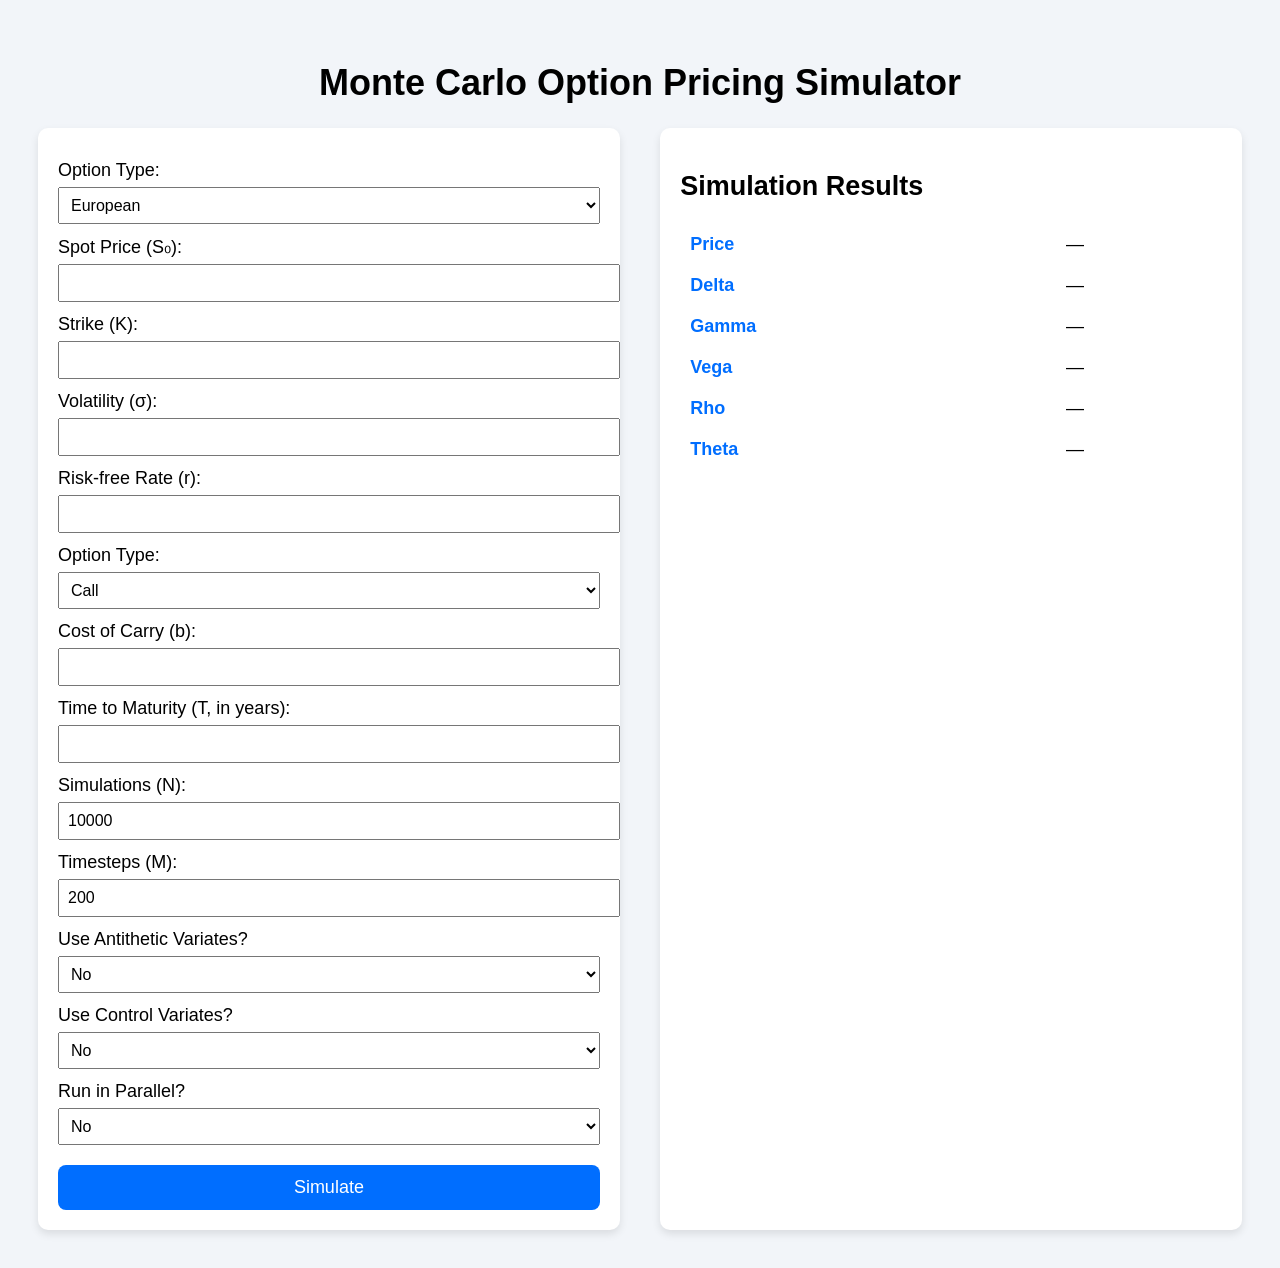
<file: Assignment5/Assignment4/wwwroot/index.html>
<!DOCTYPE html>
<html lang="en">
<head>
    <meta charset="UTF-8">
    <title>Monte Carlo Option Pricer</title>
    <link rel="stylesheet" href="index.css">
</head>
<body>

<h1>Monte Carlo Option Pricing Simulator</h1>

<div id="container">

    <!-- Option Input Form -->
    <form id="pricingForm">

        <label>Option Type:</label>
        <select id="optionType">
            <option value="european">European</option>
            <option value="asian">Asian</option>
            <option value="digital">Digital</option>
            <option value="barrier">Barrier</option>
            <option value="lookback">Lookback</option>
        </select>

        <label>Spot Price (S₀):</label>
        <input type="number" id="spot" step="0.01" required>

        <label>Strike (K):</label>
        <input type="number" id="strike" step="0.01" required>

        <label>Volatility (σ):</label>
        <input type="number" id="sigma" step="0.0001" required>

        <label>Risk-free Rate (r):</label>
        <input type="number" id="rate" step="0.0001" required>


	<label>Option Type:</label>
	<select id="optiontype">
	    <option value="call">Call</option>
	    <option value="put">Put</option>
	</select>

        <label>Cost of Carry (b):</label>
        <input type="number" id="costCarry" step="0.0001" required>

        <label>Time to Maturity (T, in years):</label>
        <input type="number" id="maturity" step="0.0001" required>

        <label>Simulations (N):</label>
        <input type="number" id="simN" value="10000">

        <label>Timesteps (M):</label>
        <input type="number" id="simM" value="200">

	<label>Use Antithetic Variates?</label>
	<select id="useAnt">
	    <option value="false">No</option>
	    <option value="true">Yes</option>
	</select>

	<label>Use Control Variates?</label>
	<select id="useCont">
	    <option value="false">No</option>
	    <option value="true">Yes</option>
	</select>

	<label>Run in Parallel?</label>
	<select id="isParallel">
	    <option value="false">No</option>
	    <option value="true">Yes</option>
	</select>




        <div id="optionalFields">
            <!-- Barrier, payout, etc. added dynamically -->
        </div>

        <button type="submit">Simulate</button>
    </form>

    <!-- Output Section -->
    <div id="results">
        <h2>Simulation Results</h2>

        <table>
            <tr><th>Price</th><td id="res_price">—</td></tr>
            <tr><th>Delta</th><td id="res_delta">—</td></tr>
            <tr><th>Gamma</th><td id="res_gamma">—</td></tr>
            <tr><th>Vega</th><td id="res_vega">—</td></tr>
            <tr><th>Rho</th><td id="res_rho">—</td></tr>
            <tr><th>Theta</th><td id="res_theta">—</td></tr>
        </table>
    </div>

</div>

<script src="index.js"></script>
</body>
</html
</file>
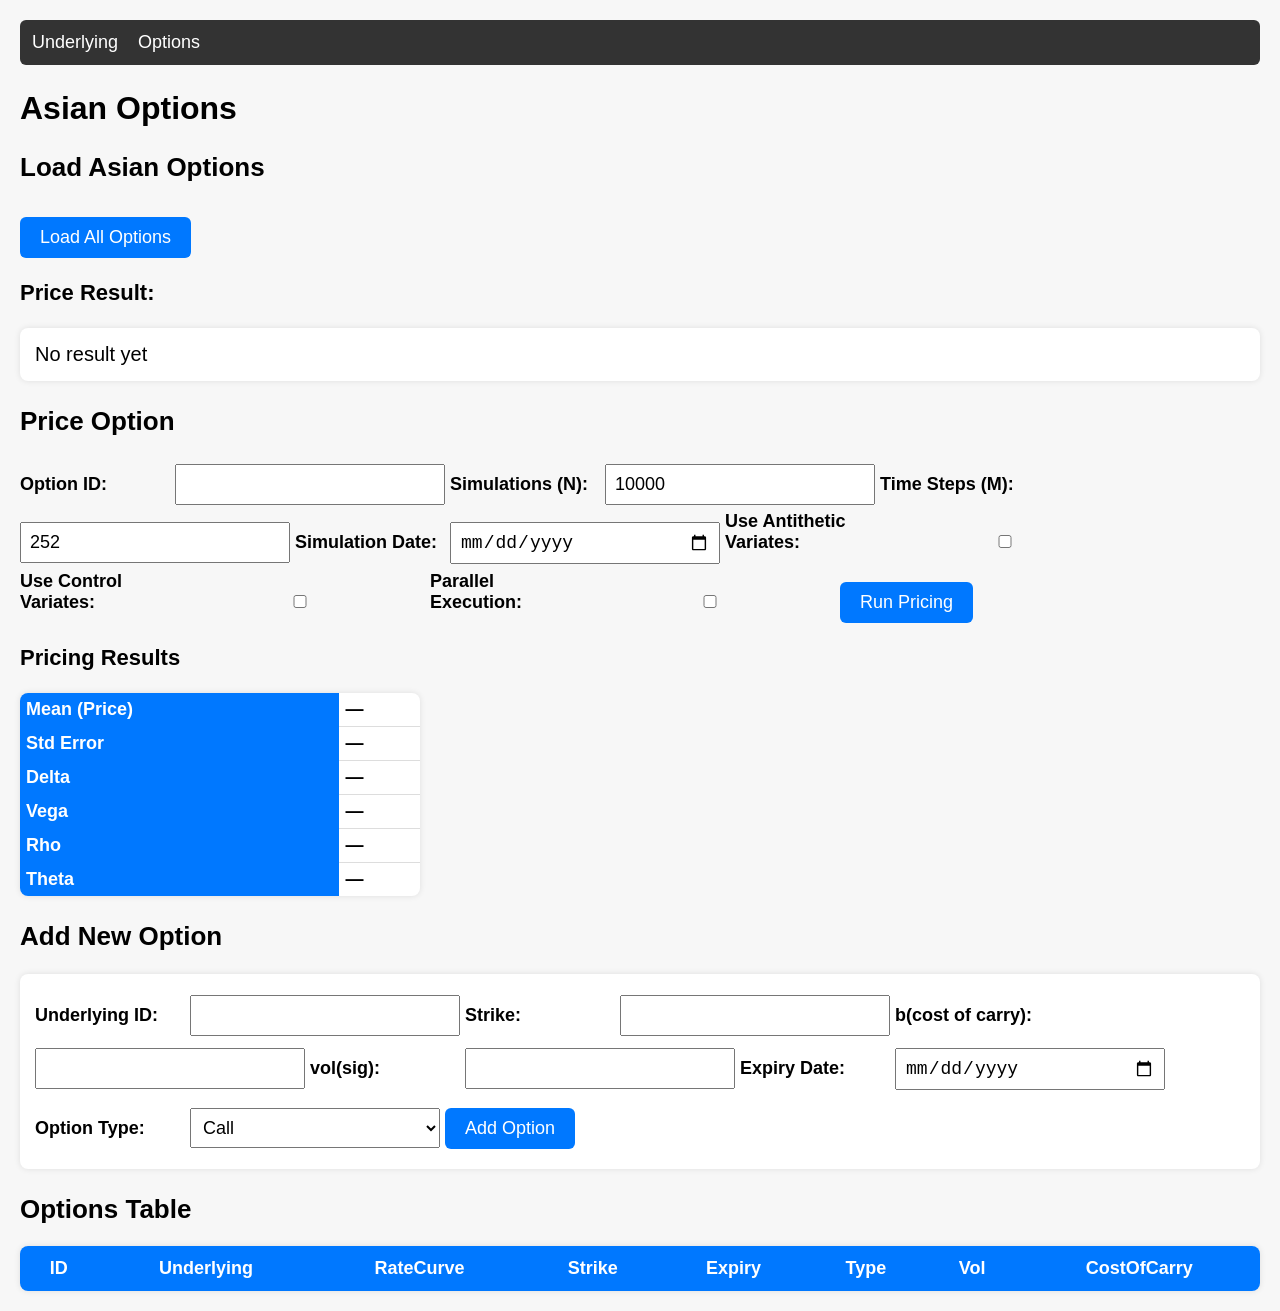
<file: FinalProject/Assignment4/wwwroot/asian_options.html>
<!DOCTYPE html>
<html>
<head>
    <title>Asian Options</title>
    <link rel="stylesheet" href="asian_options.css">
</head>
<body>

<nav>
    <a href="underlying.html">Underlying</a>
    <a href="asian_options.html">Options</a>
</nav>

<h1>Asian Options</h1>

<!-- Load Options -->
<h2>Load Asian Options</h2>
<button onclick="loadOptions()">Load All Options</button>


<h3>Price Result:</h3>
<div id="priceResult" class="result-box">No result yet</div>

<h2>Price Option</h2>

<label>Option ID:</label>
<input type="number" id="priceOptionId">

<label>Simulations (N):</label>
<input type="number" id="simN" value="10000">

<label>Time Steps (M):</label>
<input type="number" id="simM" value="252">

<label>Simulation Date:</label>
<input type="date" id="simDate">

<label>Use Antithetic Variates:</label>
<input type="checkbox" id="useAnt">

<label>Use Control Variates:</label>
<input type="checkbox" id="useCont">

<label>Parallel Execution:</label>
<input type="checkbox" id="isParallel">

<button onclick="priceOption()">Run Pricing</button>

<h3>Pricing Results</h3>

<table id="pricingTable" class="result-box">
    <tr><th>Mean (Price)</th><td id="r_mean">—</td></tr>
    <tr><th>Std Error</th><td id="r_stderr">—</td></tr>
    <tr><th>Delta</th><td id="r_delta">—</td></tr>
    <tr><th>Vega</th><td id="r_vega">—</td></tr>
    <tr><th>Rho</th><td id="r_rho">—</td></tr>
    <tr><th>Theta</th><td id="r_theta">—</td></tr>
</table>





<!-- Add New Option -->
<h2>Add New Option</h2>

<form id="addOptionForm">
    <label>Underlying ID:</label>
    <input type="number" id="underlyingId" required>


    <label>Strike:</label>
    <input type="number" step="0.01" id="strike" required>


    <label>b(cost of carry):</label>
    <input type="number" step="0.01" id="b" required>


    <label>vol(sig):</label>
    <input type="number" step="0.01" id="vol" required>


    <label>Expiry Date:</label>
    <input type="date" id="expiry" required>

    <label>Option Type:</label>
    <select id="optionType" required>
        <option value="call">Call</option>
        <option value="put">Put</option>
    </select>

    <button type="submit">Add Option</button>
</form>

<!-- Table -->
<h2>Options Table</h2>

<table id="optionsTable">
    <thead>
        <tr>
            <th>ID</th>
            <th>Underlying</th>
            <th>RateCurve</th>
            <th>Strike</th>
            <th>Expiry</th>
            <th>Type</th>
	    <th>Vol</th>
	    <th>CostOfCarry</th>
        </tr>
    </thead>
    <tbody></tbody>
</table>

<script src="asian_options.js"></script>
</body>
</html>
</file>
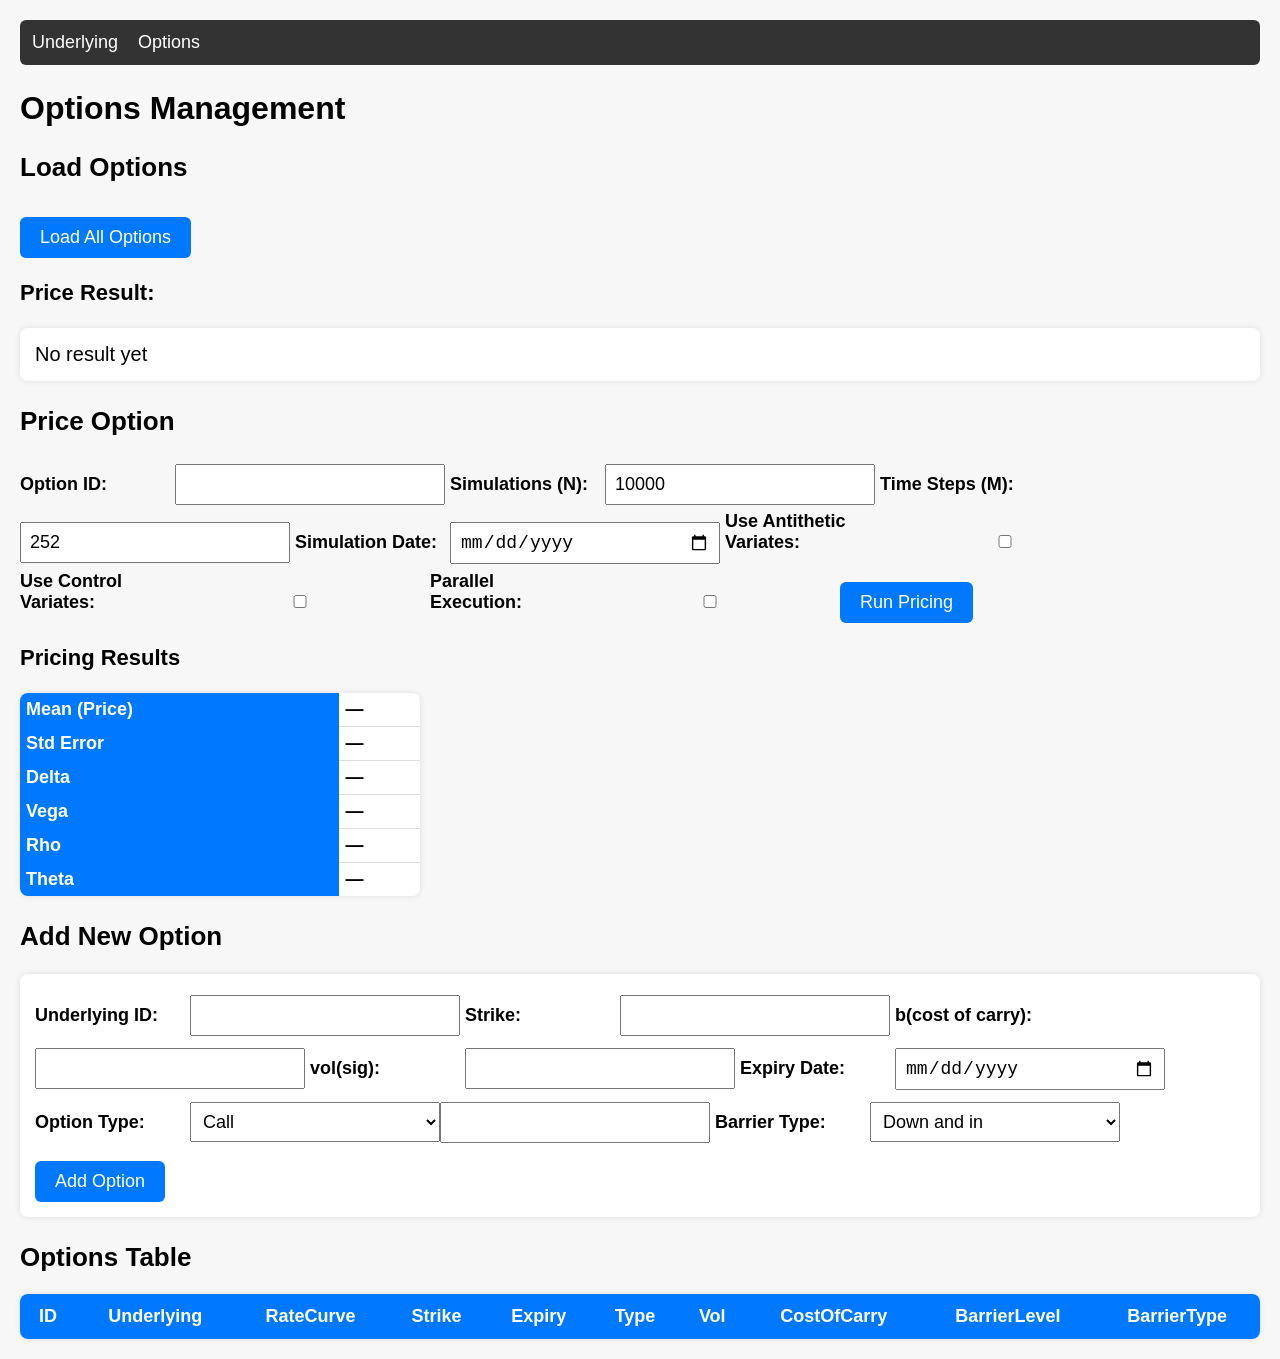
<file: FinalProject/Assignment4/wwwroot/barrier_options.html>
<!DOCTYPE html>
<html>
<head>
    <title>Barrier Options</title>
    <link rel="stylesheet" href="options.css">
</head>
<body>

<nav>
    <a href="underlying.html">Underlying</a>
    <a href="barrier_options.html">Options</a>
</nav>

<h1>Options Management</h1>

<!-- Load Options -->
<h2>Load Options</h2>
<button onclick="loadOptions()">Load All Options</button>


<h3>Price Result:</h3>
<div id="priceResult" class="result-box">No result yet</div>

<h2>Price Option</h2>

<label>Option ID:</label>
<input type="number" id="priceOptionId">

<label>Simulations (N):</label>
<input type="number" id="simN" value="10000">

<label>Time Steps (M):</label>
<input type="number" id="simM" value="252">

<label>Simulation Date:</label>
<input type="date" id="simDate">

<label>Use Antithetic Variates:</label>
<input type="checkbox" id="useAnt">

<label>Use Control Variates:</label>
<input type="checkbox" id="useCont">

<label>Parallel Execution:</label>
<input type="checkbox" id="isParallel">

<button onclick="priceOption()">Run Pricing</button>

<h3>Pricing Results</h3>

<table id="pricingTable" class="result-box">
    <tr><th>Mean (Price)</th><td id="r_mean">—</td></tr>
    <tr><th>Std Error</th><td id="r_stderr">—</td></tr>
    <tr><th>Delta</th><td id="r_delta">—</td></tr>
    <tr><th>Vega</th><td id="r_vega">—</td></tr>
    <tr><th>Rho</th><td id="r_rho">—</td></tr>
    <tr><th>Theta</th><td id="r_theta">—</td></tr>
</table>




<!-- Add New Option -->
<h2>Add New Option</h2>

<form id="addOptionForm">
    <label>Underlying ID:</label>
    <input type="number" id="underlyingId" required>

    <label>Strike:</label>
    <input type="number" step="0.01" id="strike" required>


    <label>b(cost of carry):</label>
    <input type="number" step="0.01" id="b" required>


    <label>vol(sig):</label>
    <input type="number" step="0.01" id="vol" required>


    <label>Expiry Date:</label>
    <input type="date" id="expiry" required>

    <label>Option Type:</label>
    <select id="optionType" required>
        <option value="call">Call</option>
        <option value="put">Put</option>

    <label>Barrier level:</label>
    <input type="number" step="0.01" id="barrierLevel" required>

    <label>Barrier Type:</label>
    <select id="barrierType" required>
        <option value="down-and-in">Down and in</option>
        <option value="down-and-out">Down and out</option>

        <option value="up-and-out">Up and out</option>

        <option value="up-and-in">Up and in</option>
    </select>

    <button type="submit">Add Option</button>
</form>

<!-- Table -->
<h2>Options Table</h2>

<table id="optionsTable">
    <thead>
        <tr>
            <th>ID</th>
            <th>Underlying</th>
            <th>RateCurve</th>
            <th>Strike</th>
            <th>Expiry</th>
            <th>Type</th>
	    <th>Vol</th>
	    <th>CostOfCarry</th>
	    <th>BarrierLevel</th>
	    <th>BarrierType</th>
        </tr>
    </thead>
    <tbody></tbody>
</table>

<script src="barrier_options.js"></script>
</body>
</html>
</file>
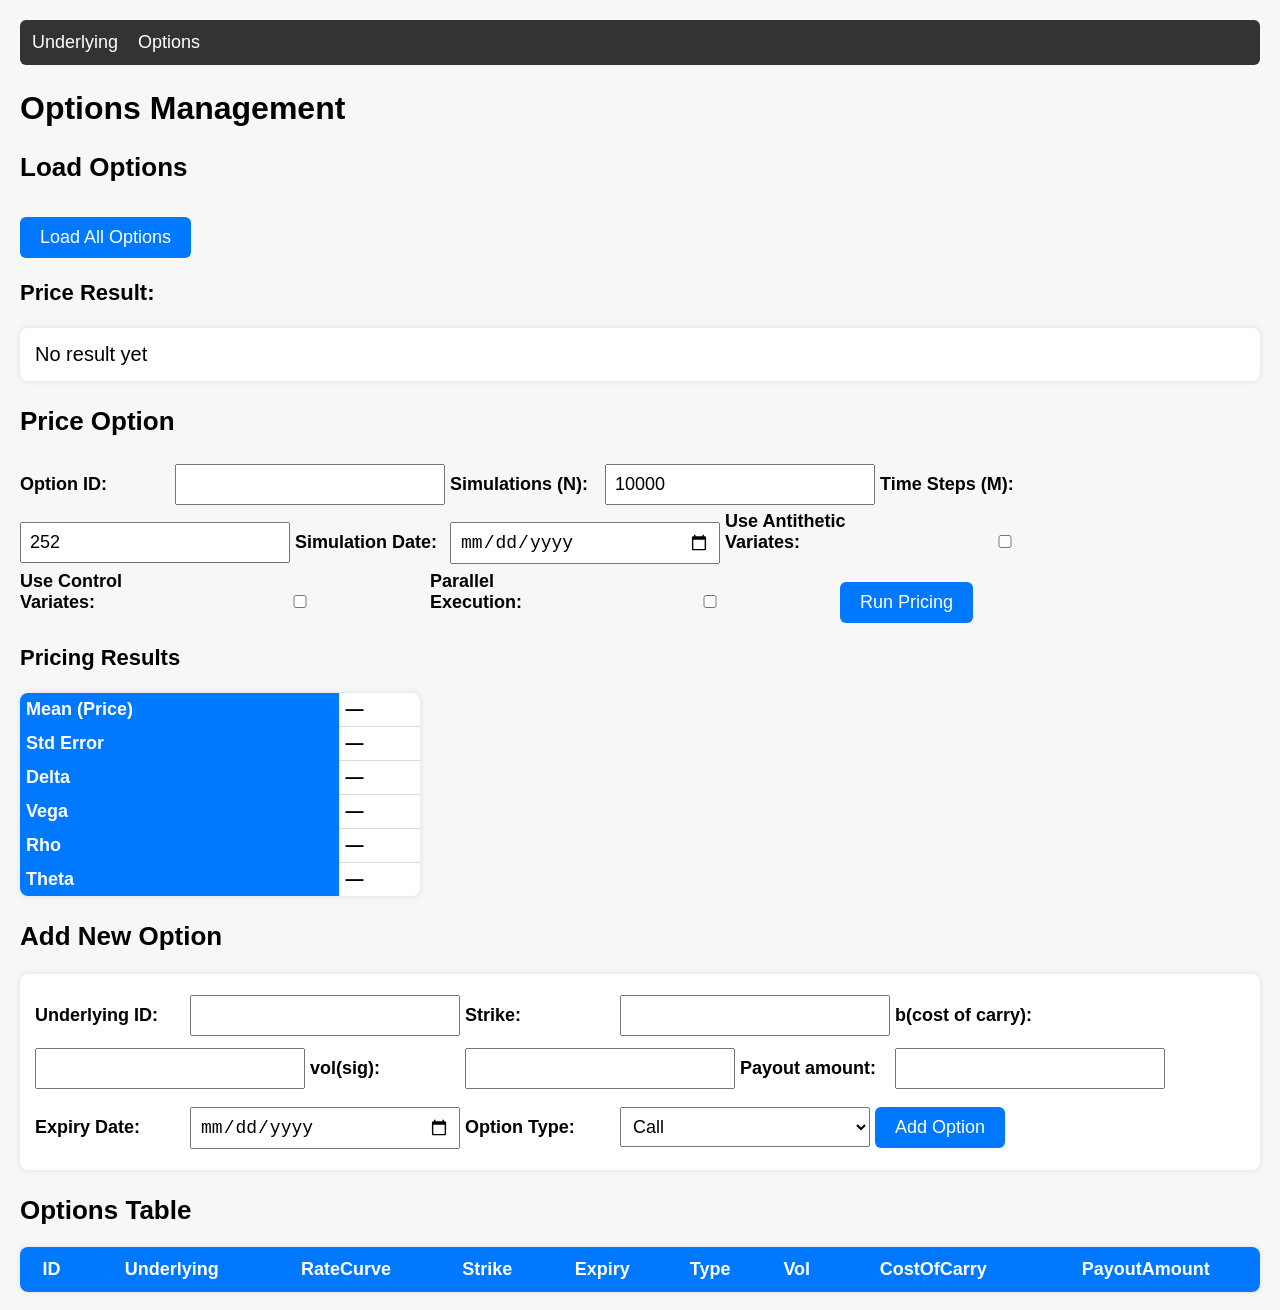
<file: FinalProject/Assignment4/wwwroot/digital_options.html>
<!DOCTYPE html>
<html>
<head>
    <title>Digital Options</title>
    <link rel="stylesheet" href="digital_options.css">
</head>
<body>

<nav>
    <a href="underlying.html">Underlying</a>
    <a href="digital_options.html">Options</a>
</nav>

<h1>Options Management</h1>

<!-- Load Options -->
<h2>Load Options</h2>
<button onclick="loadOptions()">Load All Options</button>


<h3>Price Result:</h3>
<div id="priceResult" class="result-box">No result yet</div>

<h2>Price Option</h2>

<label>Option ID:</label>
<input type="number" id="priceOptionId">

<label>Simulations (N):</label>
<input type="number" id="simN" value="10000">

<label>Time Steps (M):</label>
<input type="number" id="simM" value="252">

<label>Simulation Date:</label>
<input type="date" id="simDate">

<label>Use Antithetic Variates:</label>
<input type="checkbox" id="useAnt">

<label>Use Control Variates:</label>
<input type="checkbox" id="useCont">

<label>Parallel Execution:</label>
<input type="checkbox" id="isParallel">

<button onclick="priceOption()">Run Pricing</button>

<h3>Pricing Results</h3>

<table id="pricingTable" class="result-box">
    <tr><th>Mean (Price)</th><td id="r_mean">—</td></tr>
    <tr><th>Std Error</th><td id="r_stderr">—</td></tr>
    <tr><th>Delta</th><td id="r_delta">—</td></tr>
    <tr><th>Vega</th><td id="r_vega">—</td></tr>
    <tr><th>Rho</th><td id="r_rho">—</td></tr>
    <tr><th>Theta</th><td id="r_theta">—</td></tr>
</table>




<!-- Add New Option -->
<h2>Add New Option</h2>

<form id="addOptionForm">
    <label>Underlying ID:</label>
    <input type="number" id="underlyingId" required>

    <label>Strike:</label>
    <input type="number" step="0.01" id="strike" required>


    <label>b(cost of carry):</label>
    <input type="number" step="0.01" id="b" required>


    <label>vol(sig):</label>
    <input type="number" step="0.01" id="vol" required>


    <label>Payout amount:</label>
    <input type="number" step="0.01" id="payout_amount" required>


    <label>Expiry Date:</label>
    <input type="date" id="expiry" required>

    <label>Option Type:</label>
    <select id="optionType" required>
        <option value="call">Call</option>
        <option value="put">Put</option>
    </select>

    <button type="submit">Add Option</button>
</form>

<!-- Table -->
<h2>Options Table</h2>

<table id="optionsTable">
    <thead>
        <tr>
            <th>ID</th>
            <th>Underlying</th>
            <th>RateCurve</th>
            <th>Strike</th>
            <th>Expiry</th>
            <th>Type</th>
	    <th>Vol</th>
	    <th>CostOfCarry</th>
	    <th>PayoutAmount</th>
        </tr>
    </thead>
    <tbody></tbody>
</table>

<script src="digital_options.js"></script>
</body>
</html>
</file>
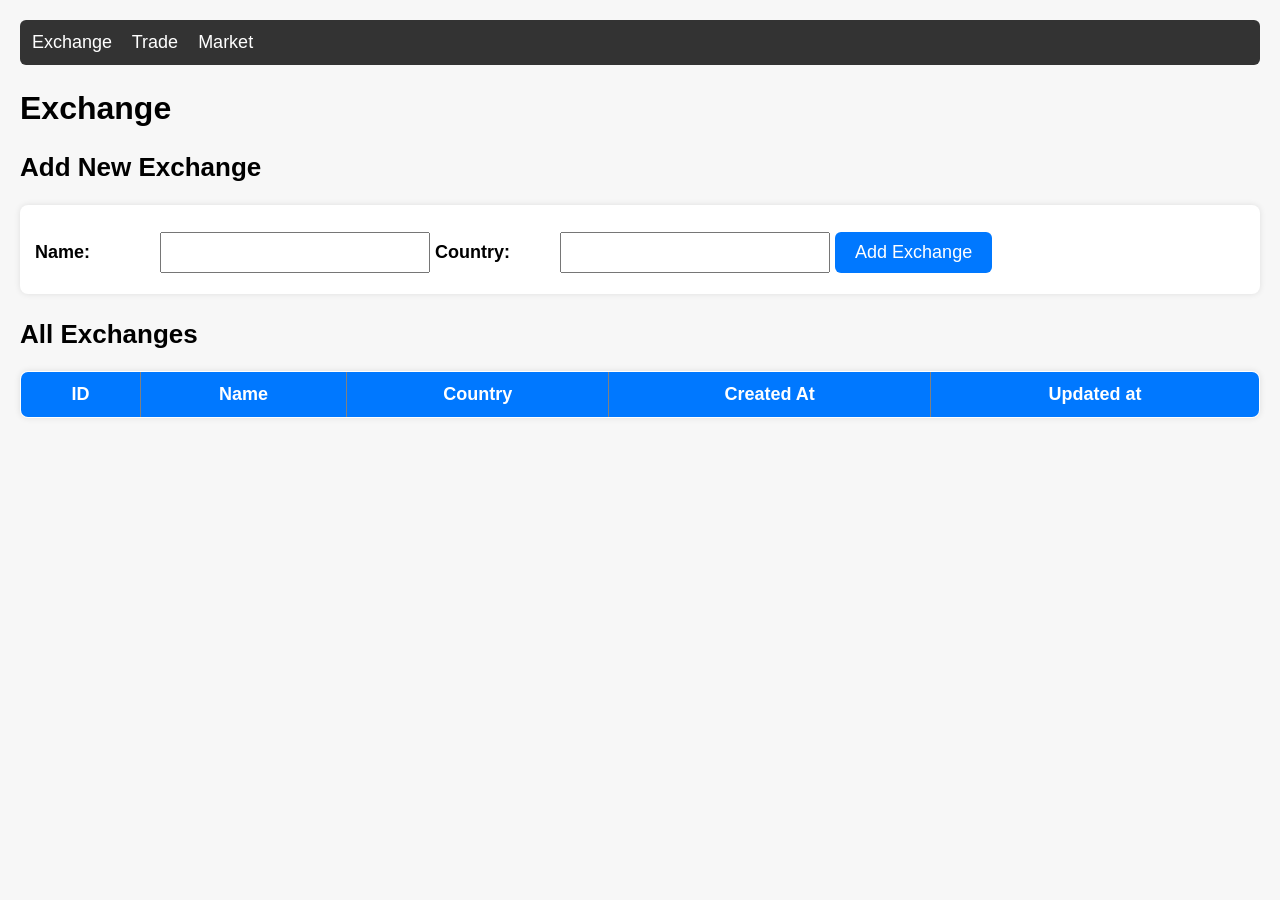
<file: FinalProject/Assignment4/wwwroot/exchange.html>
<!DOCTYPE html>
<html>
<head>
    <title>Exchange Manager</title>
    <link rel="stylesheet" href="exchange.css">
</head>
<body>


<nav>
	<a href="exchange.html">Exchange</a>
	<a href="trade.html">Trade</a>
	<a href="market.html">Market</a>
</nav>
<h1>Exchange</h1>

<h2>Add New Exchange</h2>
<form id="addExchangeForm">
    <label>Name:</label>
    <input type="text" id="name" required>

    <label>Country:</label>
    <input type="text" id="country" required>

    <button type="submit">Add Exchange</button>
</form>

<h2>All Exchanges</h2>
<table id="exchangeTable" border ="1">
    <thead>
        <tr>
            <th>ID</th>
            <th>Name</th>
            <th>Country</th>
            <th>Created At</th>
	    <th>Updated at </th>
        </tr>
    </thead>
    <tbody></tbody>
</table>


<script src="exchange.js"></script>
</body>
</html>
</file>
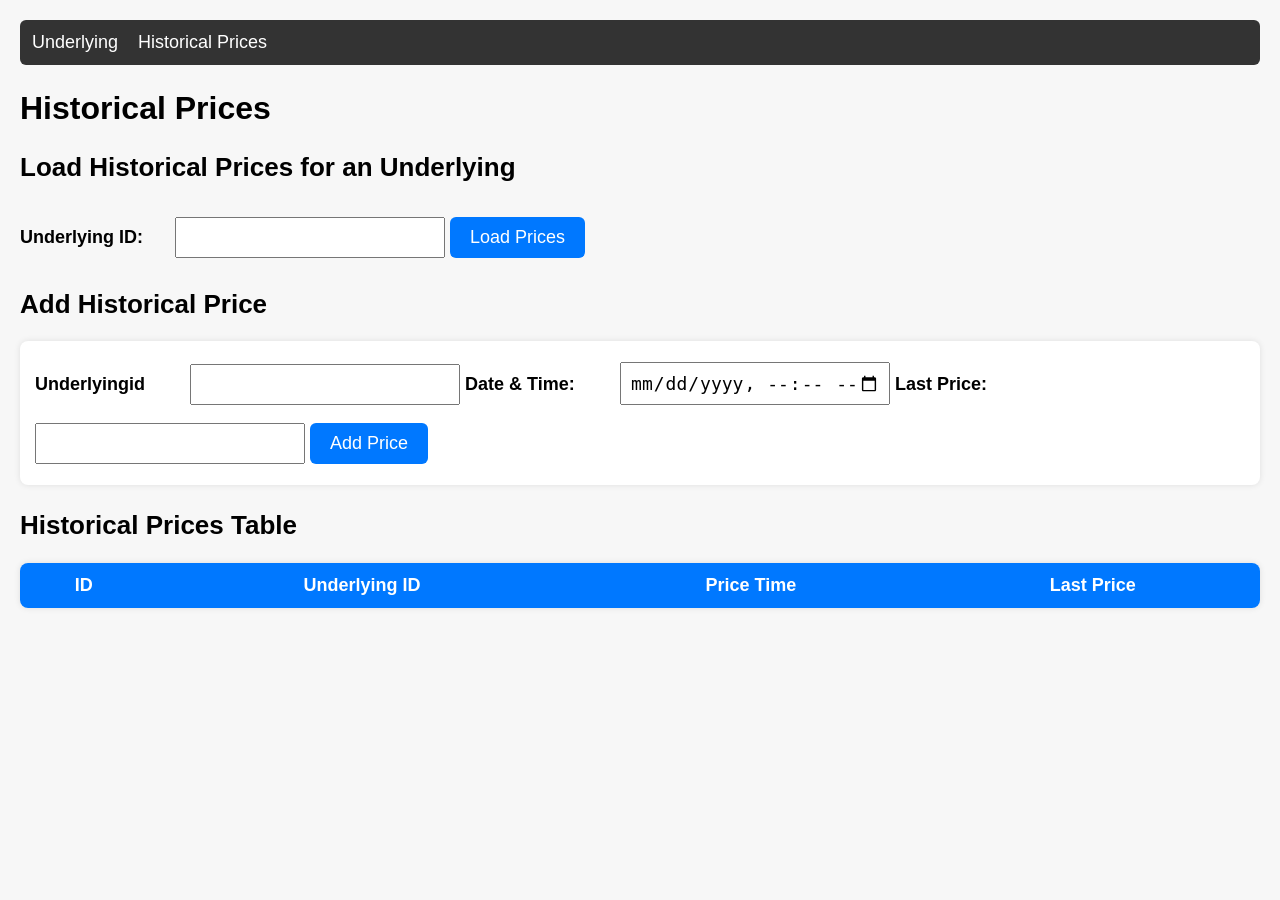
<file: FinalProject/Assignment4/wwwroot/historical.html>
<!DOCTYPE html>
<html>
<head>
    <title>Historical Prices</title>
    <link rel="stylesheet" href="historical.css">
</head>
<body>

<nav>
    <a href="underlying.html">Underlying</a>
    <a href="historical.html">Historical Prices</a>
</nav>

<h1>Historical Prices</h1>

<h2>Load Historical Prices for an Underlying</h2>

<label>Underlying ID:</label>
<input type="number" id="underlyingIdInput" required>
<button onclick="loadPrices()">Load Prices</button>

<h2>Add Historical Price</h2>
<form id="addPriceForm">
    <label> Underlyingid </label>
    <input type="int" id= underlyingid required>
    <label>Date & Time:</label>
    <input type="datetime-local" id="priceTime" required>

    <label>Last Price:</label>
    <input type="number" step="0.01" id="lastPrice" required>

    <button type="submit">Add Price</button>
</form>

<h2>Historical Prices Table</h2>
<table id="priceTable">
    <thead>
        <tr>
            <th>ID</th>
            <th>Underlying ID</th>
            <th>Price Time</th>
            <th>Last Price</th>
        </tr>
    </thead>
    <tbody></tbody>
</table>

<script src="historical.js"></script>
</body>
</html>
</file>
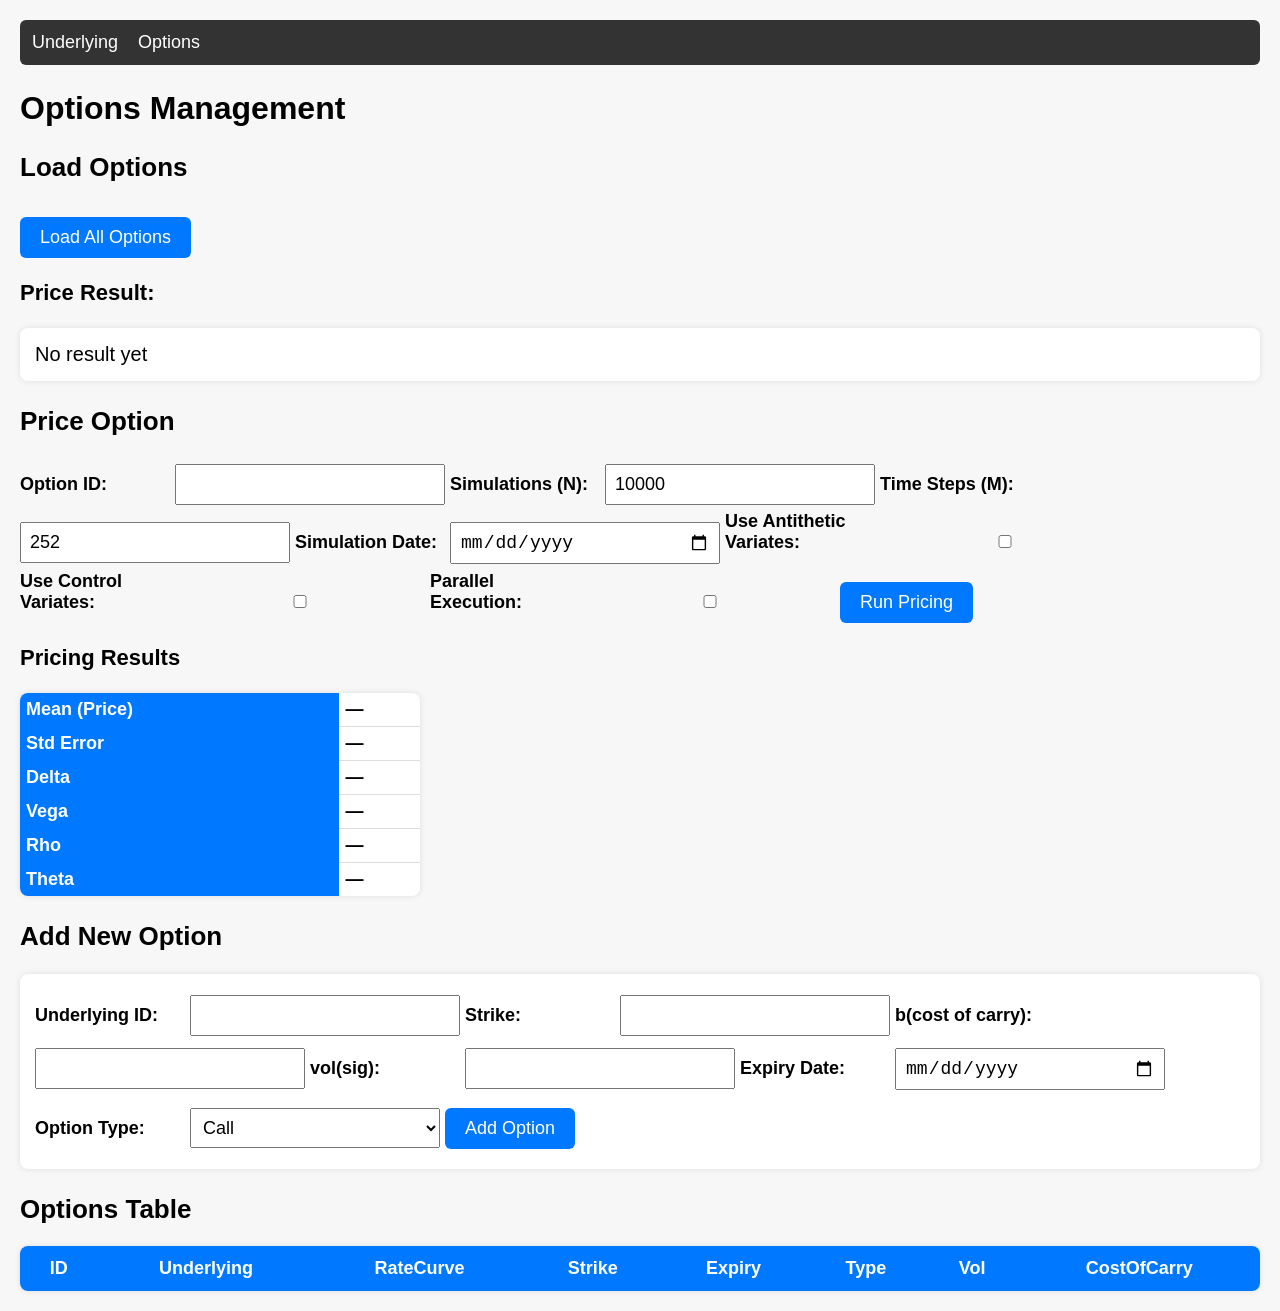
<file: FinalProject/Assignment4/wwwroot/lookback_options.html>
<!DOCTYPE html>
<html>
<head>
    <title>Lookback Options</title>
    <link rel="stylesheet" href="options.css">
</head>
<body>

<nav>
    <a href="underlying.html">Underlying</a>
    <a href="lookback_options.html">Options</a>
</nav>

<h1>Options Management</h1>

<!-- Load Options -->
<h2>Load Options</h2>
<button onclick="loadOptions()">Load All Options</button>


<h3>Price Result:</h3>
<div id="priceResult" class="result-box">No result yet</div>

<h2>Price Option</h2>

<label>Option ID:</label>
<input type="number" id="priceOptionId">

<label>Simulations (N):</label>
<input type="number" id="simN" value="10000">

<label>Time Steps (M):</label>
<input type="number" id="simM" value="252">

<label>Simulation Date:</label>
<input type="date" id="simDate">

<label>Use Antithetic Variates:</label>
<input type="checkbox" id="useAnt">

<label>Use Control Variates:</label>
<input type="checkbox" id="useCont">

<label>Parallel Execution:</label>
<input type="checkbox" id="isParallel">

<button onclick="priceOption()">Run Pricing</button>

<h3>Pricing Results</h3>

<table id="pricingTable" class="result-box">
    <tr><th>Mean (Price)</th><td id="r_mean">—</td></tr>
    <tr><th>Std Error</th><td id="r_stderr">—</td></tr>
    <tr><th>Delta</th><td id="r_delta">—</td></tr>
    <tr><th>Vega</th><td id="r_vega">—</td></tr>
    <tr><th>Rho</th><td id="r_rho">—</td></tr>
    <tr><th>Theta</th><td id="r_theta">—</td></tr>
</table>




<!-- Add New Option -->
<h2>Add New Option</h2>

<form id="addOptionForm">
    <label>Underlying ID:</label>
    <input type="number" id="underlyingId" required>

    <label>Strike:</label>
    <input type="number" step="0.01" id="strike" required>


    <label>b(cost of carry):</label>
    <input type="number" step="0.01" id="b" required>


    <label>vol(sig):</label>
    <input type="number" step="0.01" id="vol" required>


    <label>Expiry Date:</label>
    <input type="date" id="expiry" required>

    <label>Option Type:</label>
    <select id="optionType" required>
        <option value="call">Call</option>
        <option value="put">Put</option>
    </select>

    <button type="submit">Add Option</button>
</form>

<!-- Table -->
<h2>Options Table</h2>

<table id="optionsTable">
    <thead>
        <tr>
            <th>ID</th>
            <th>Underlying</th>
            <th>RateCurve</th>
            <th>Strike</th>
            <th>Expiry</th>
            <th>Type</th>
	    <th>Vol</th>
	    <th>CostOfCarry</th>
        </tr>
    </thead>
    <tbody></tbody>
</table>

<script src="lookback_options.js"></script>
</body>
</html>
</file>
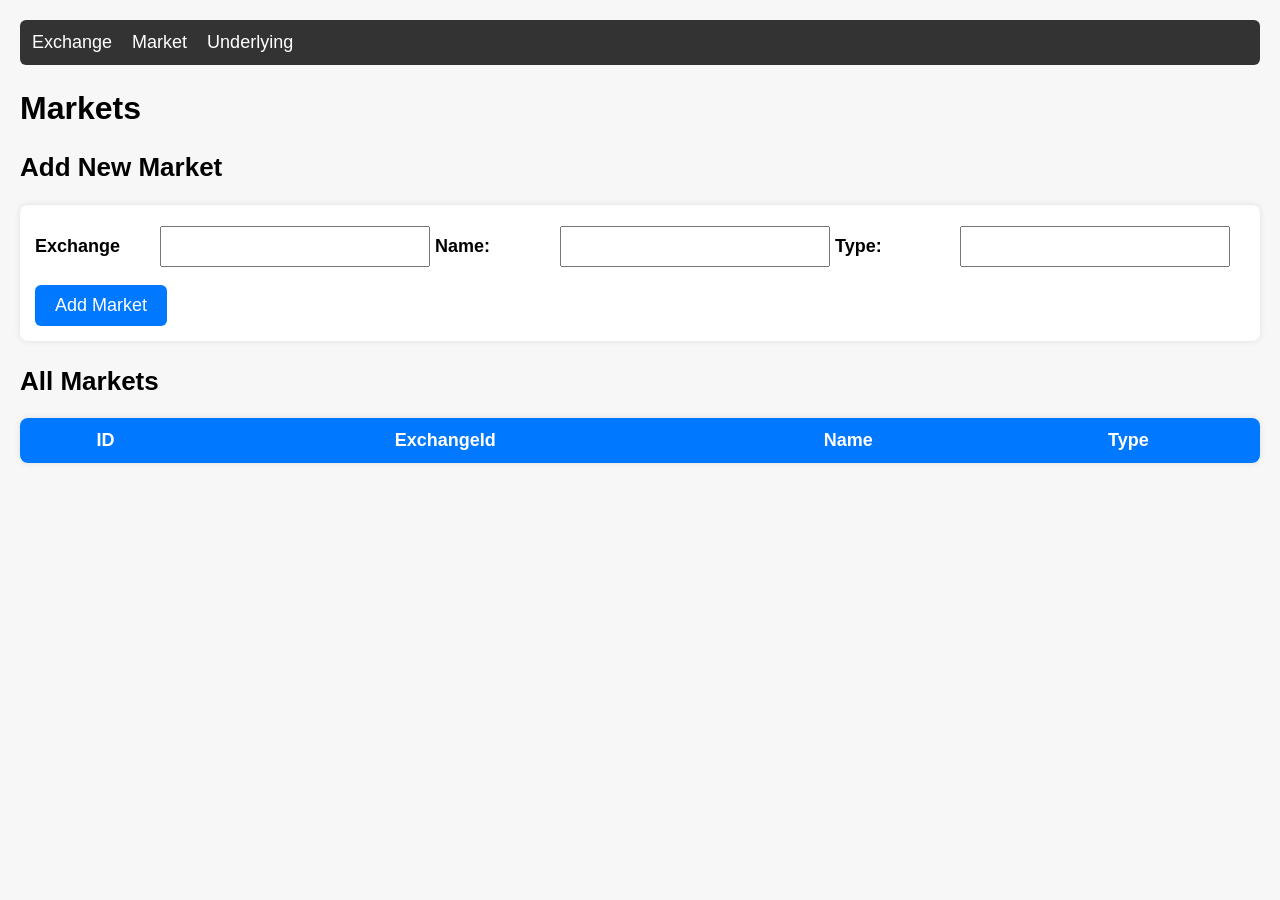
<file: FinalProject/Assignment4/wwwroot/market.html>
<!DOCTYPE html>
<html>
<head>
    <title>Market Management</title>
    <link rel="stylesheet" href="market.css">
</head>
<body>


<nav>
    <a href="exchange.html">Exchange</a>
    <a href="market.html">Market</a>
    <a href="underlying.html">Underlying</a>
</nav>

<h1>Markets </h1>



<h2>Add New Market</h2>
<form id="addMarketForm">
    <label>Exchange</label>
    <input type="int" id ="exchangeid" required>
    <label>Name:</label>
    <input type="text" id="name" required>

    <label>Type:</label>
    <input type="text" id="type" required>

    <button type="submit">Add Market</button>
</form>

<h2>All Markets</h2>
<table id="marketTable">
    <thead>
        <tr>
            <th>ID</th>
	    <th>ExchangeId</th>
            <th>Name</th>
            <th>Type</th>
        </tr>
    </thead>
    <tbody></tbody>
</table>



<script src="market.js"></script>
</body>
</html>
</file>
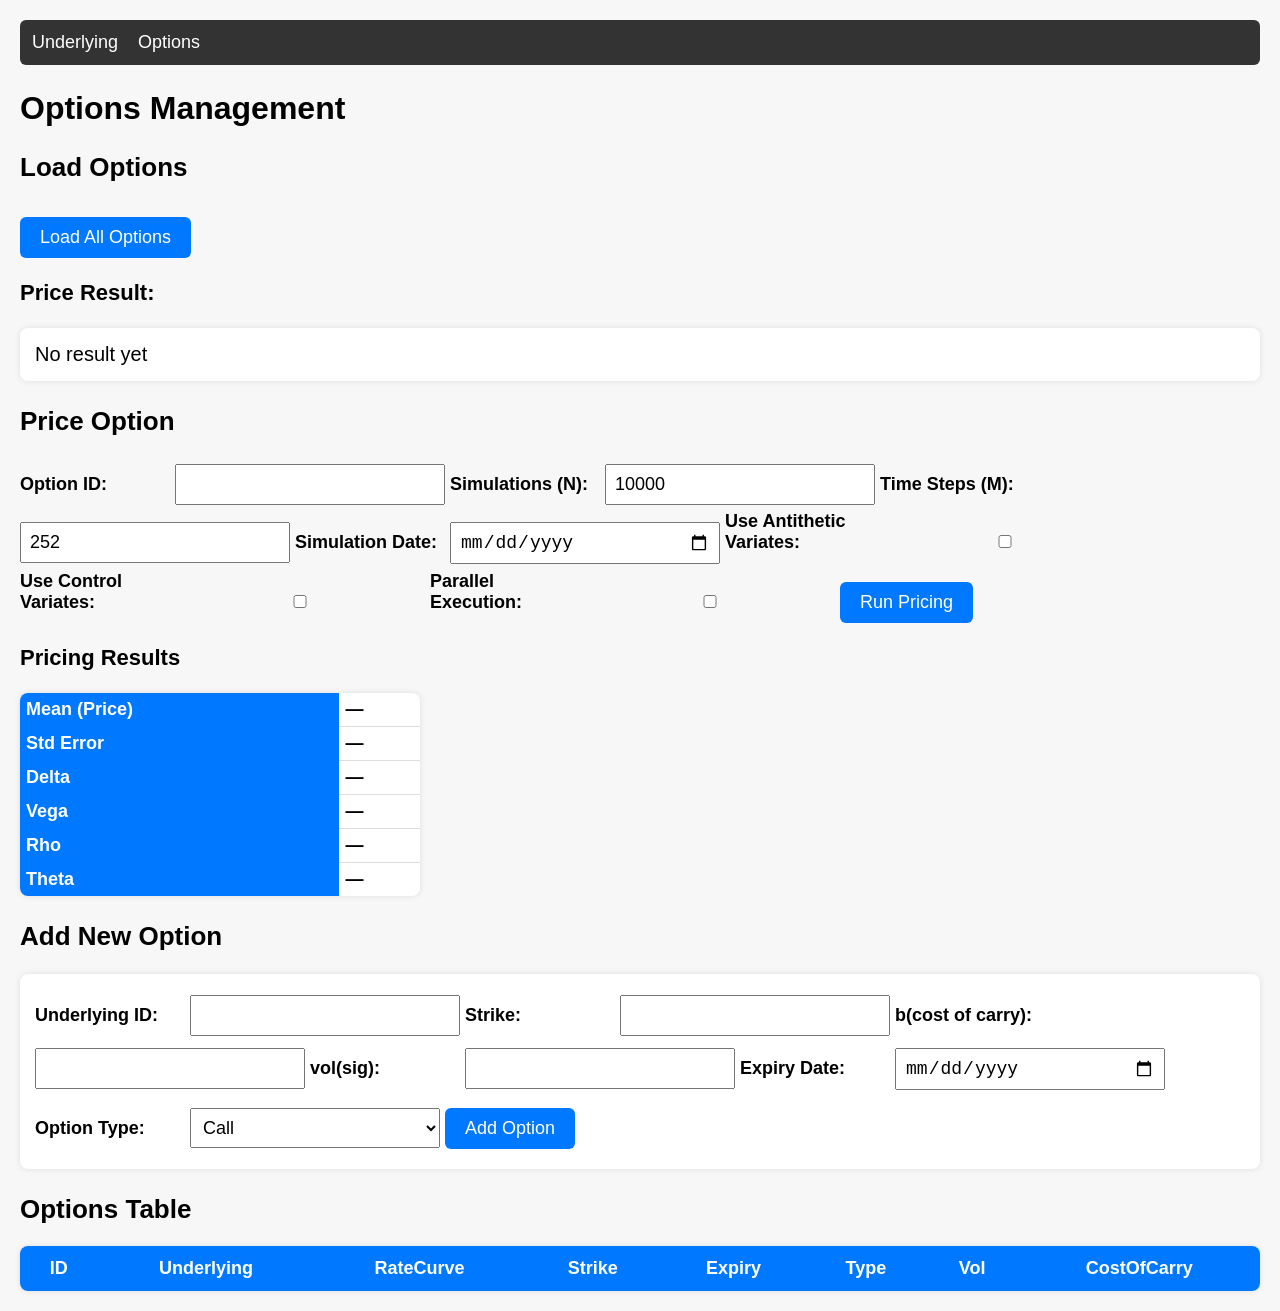
<file: FinalProject/Assignment4/wwwroot/options.html>
<!DOCTYPE html>
<html>
<head>
    <title>Options</title>
    <link rel="stylesheet" href="options.css">
</head>
<body>

<nav>
    <a href="underlying.html">Underlying</a>
    <a href="options.html">Options</a>
</nav>

<h1>Options Management</h1>

<!-- Load Options -->
<h2>Load Options</h2>
<button onclick="loadOptions()">Load All Options</button>


<h3>Price Result:</h3>
<div id="priceResult" class="result-box">No result yet</div>

<h2>Price Option</h2>

<label>Option ID:</label>
<input type="number" id="priceOptionId">

<label>Simulations (N):</label>
<input type="number" id="simN" value="10000">

<label>Time Steps (M):</label>
<input type="number" id="simM" value="252">

<label>Simulation Date:</label>
<input type="date" id="simDate">

<label>Use Antithetic Variates:</label>
<input type="checkbox" id="useAnt">

<label>Use Control Variates:</label>
<input type="checkbox" id="useCont">

<label>Parallel Execution:</label>
<input type="checkbox" id="isParallel">

<button onclick="priceOption()">Run Pricing</button>

<h3>Pricing Results</h3>

<table id="pricingTable" class="result-box">
    <tr><th>Mean (Price)</th><td id="r_mean">—</td></tr>
    <tr><th>Std Error</th><td id="r_stderr">—</td></tr>
    <tr><th>Delta</th><td id="r_delta">—</td></tr>
    <tr><th>Vega</th><td id="r_vega">—</td></tr>
    <tr><th>Rho</th><td id="r_rho">—</td></tr>
    <tr><th>Theta</th><td id="r_theta">—</td></tr>
</table>




<!-- Add New Option -->
<h2>Add New Option</h2>

<form id="addOptionForm">
    <label>Underlying ID:</label>
    <input type="number" id="underlyingId" required>

    <label>Strike:</label>
    <input type="number" step="0.01" id="strike" required>


    <label>b(cost of carry):</label>
    <input type="number" step="0.01" id="b" required>


    <label>vol(sig):</label>
    <input type="number" step="0.01" id="vol" required>


    <label>Expiry Date:</label>
    <input type="date" id="expiry" required>

    <label>Option Type:</label>
    <select id="optionType" required>
        <option value="call">Call</option>
        <option value="put">Put</option>
    </select>

    <button type="submit">Add Option</button>
</form>

<!-- Table -->
<h2>Options Table</h2>

<table id="optionsTable">
    <thead>
        <tr>
            <th>ID</th>
            <th>Underlying</th>
            <th>RateCurve</th>
            <th>Strike</th>
            <th>Expiry</th>
            <th>Type</th>
	    <th>Vol</th>
	    <th>CostOfCarry</th>
        </tr>
    </thead>
    <tbody></tbody>
</table>

<script src="options.js"></script>
</body>
</html>
</file>
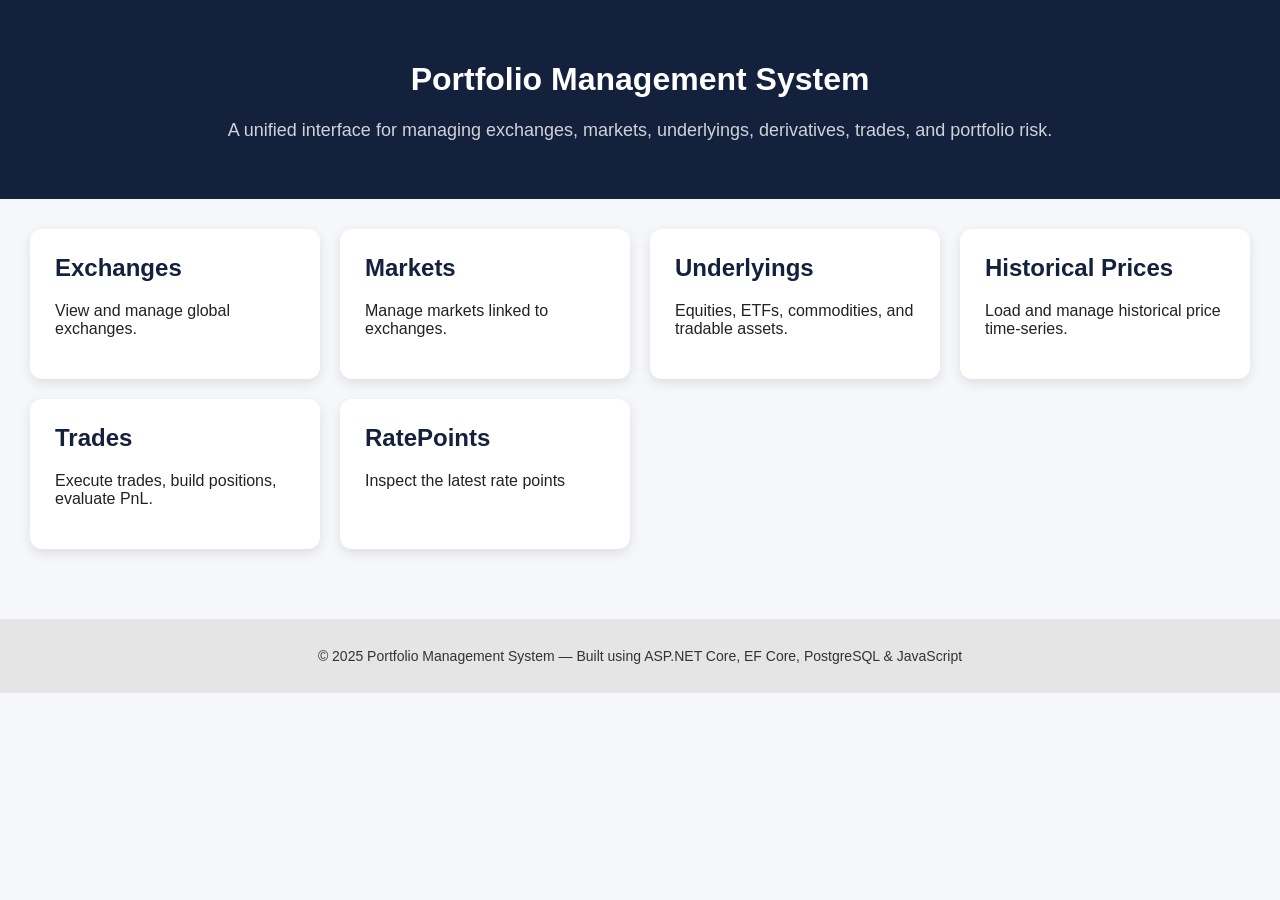
<file: FinalProject/Assignment4/wwwroot/portfolio_home.html>
<!DOCTYPE html>
<html>
<head>
    <title>Portfolio Management System</title>
    <link rel="stylesheet" href="portfolio_home.css">
</head>
<body>

<header>
    <h1>Portfolio Management System</h1>
    <p class="subtitle">A unified interface for managing exchanges, markets, underlyings, derivatives, trades, and portfolio risk.</p>
</header>

<section class="nav-grid">

    <a class="card" href="exchange.html">
        <h2>Exchanges</h2>
        <p>View and manage global exchanges.</p>
    </a>

    <a class="card" href="market.html">
        <h2>Markets</h2>
        <p>Manage markets linked to exchanges.</p>
    </a>

    <a class="card" href="underlying.html">
        <h2>Underlyings</h2>
        <p>Equities, ETFs, commodities, and tradable assets.</p>
    </a>

    <a class="card" href="historical.html">
        <h2>Historical Prices</h2>
        <p>Load and manage historical price time-series.</p>
    </a>

    <a class="card" href="trade.html">
        <h2>Trades</h2>
        <p>Execute trades, build positions, evaluate PnL.</p>
    </a>


    <a class="card" href="ratepoints.html">
        <h2>RatePoints</h2>
        <p>Inspect the latest rate points</p>
    </a>


</section>

<footer>
    <p>© 2025 Portfolio Management System — Built using ASP.NET Core, EF Core, PostgreSQL & JavaScript</p>
</footer>

</body>
</html>
</file>
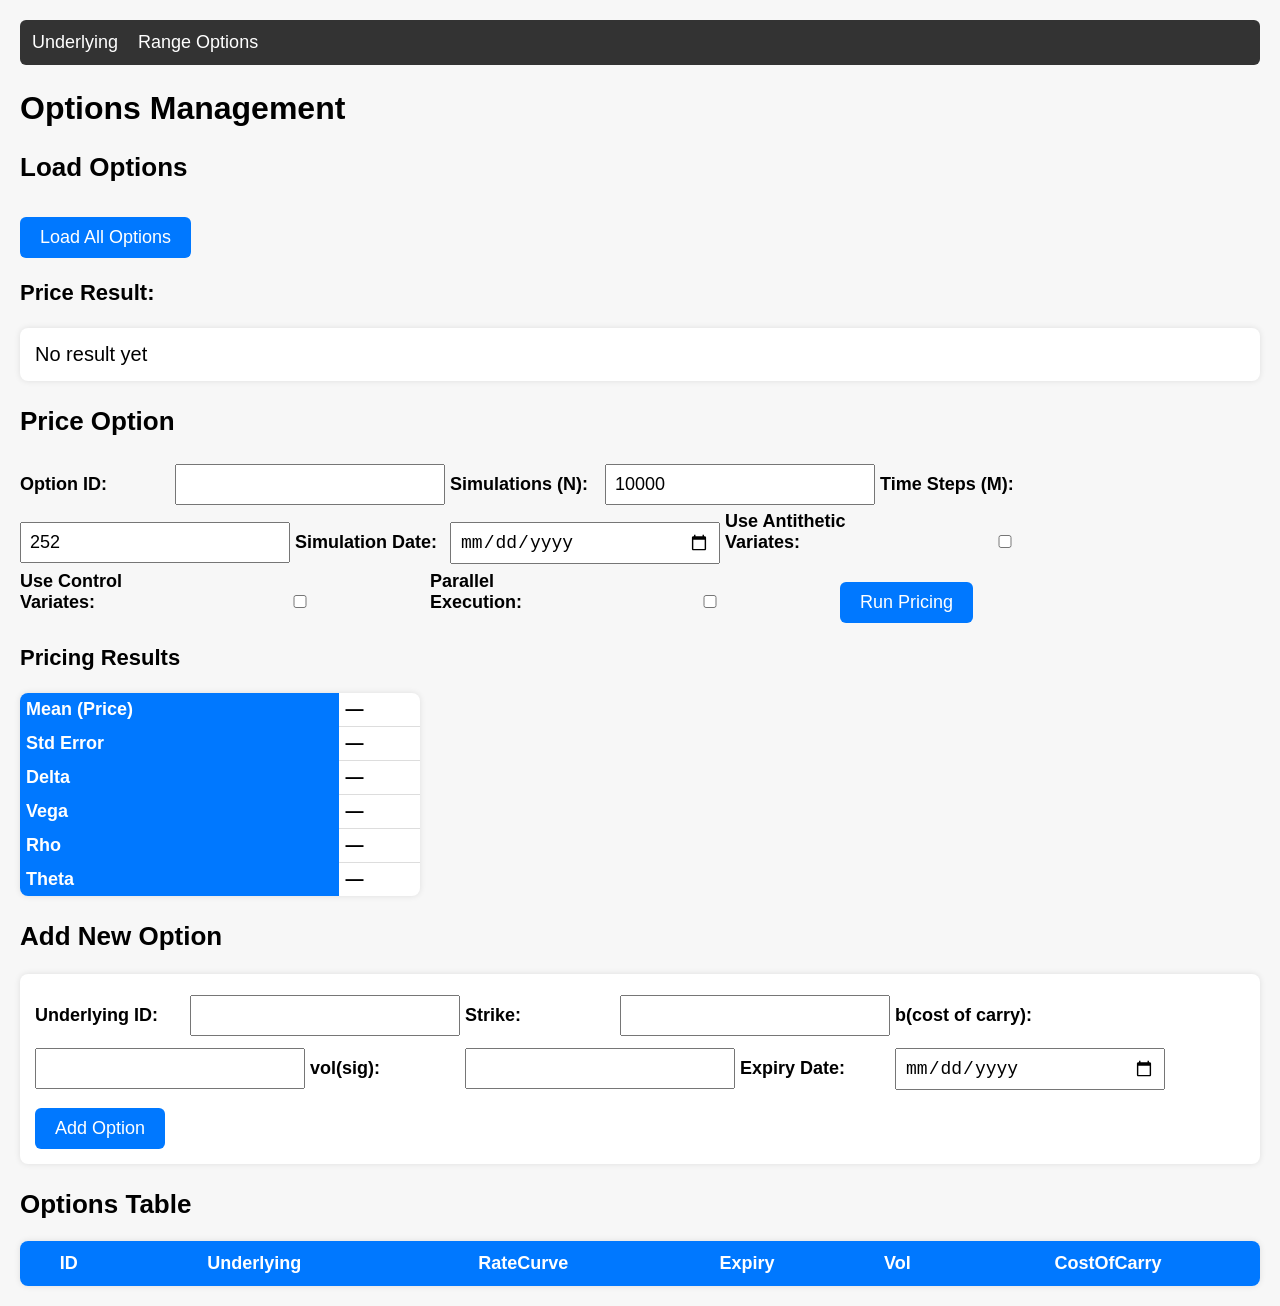
<file: FinalProject/Assignment4/wwwroot/range_options.html>
<!DOCTYPE html>
<html>
<head>
    <title>Range Options</title>
    <link rel="stylesheet" href="options.css">
</head>
<body>

<nav>
    <a href="underlying.html">Underlying</a>
    <a href="range_options.html">Range Options</a>
</nav>

<h1>Options Management</h1>

<!-- Load Options -->
<h2>Load Options</h2>
<button onclick="loadOptions()">Load All Options</button>


<h3>Price Result:</h3>
<div id="priceResult" class="result-box">No result yet</div>

<h2>Price Option</h2>

<label>Option ID:</label>
<input type="number" id="priceOptionId">

<label>Simulations (N):</label>
<input type="number" id="simN" value="10000">

<label>Time Steps (M):</label>
<input type="number" id="simM" value="252">

<label>Simulation Date:</label>
<input type="date" id="simDate">

<label>Use Antithetic Variates:</label>
<input type="checkbox" id="useAnt">

<label>Use Control Variates:</label>
<input type="checkbox" id="useCont">

<label>Parallel Execution:</label>
<input type="checkbox" id="isParallel">

<button onclick="priceOption()">Run Pricing</button>

<h3>Pricing Results</h3>

<table id="pricingTable" class="result-box">
    <tr><th>Mean (Price)</th><td id="r_mean">—</td></tr>
    <tr><th>Std Error</th><td id="r_stderr">—</td></tr>
    <tr><th>Delta</th><td id="r_delta">—</td></tr>
    <tr><th>Vega</th><td id="r_vega">—</td></tr>
    <tr><th>Rho</th><td id="r_rho">—</td></tr>
    <tr><th>Theta</th><td id="r_theta">—</td></tr>
</table>




<!-- Add New Option -->
<h2>Add New Option</h2>

<form id="addOptionForm">
    <label>Underlying ID:</label>
    <input type="number" id="underlyingId" required>

    <label>Strike:</label>
    <input type="number" step="0.01" id="strike" required>


    <label>b(cost of carry):</label>
    <input type="number" step="0.01" id="b" required>


    <label>vol(sig):</label>
    <input type="number" step="0.01" id="vol" required>


    <label>Expiry Date:</label>
    <input type="date" id="expiry" required>


    <button type="submit">Add Option</button>
</form>

<!-- Table -->
<h2>Options Table</h2>

<table id="optionsTable">
    <thead>
        <tr>
            <th>ID</th>
            <th>Underlying</th>
            <th>RateCurve</th>
            <th>Expiry</th>
	    <th>Vol</th>
	    <th>CostOfCarry</th>
        </tr>
    </thead>
    <tbody></tbody>
</table>

<script src="range_options.js"></script>
</body>
</html>
</file>
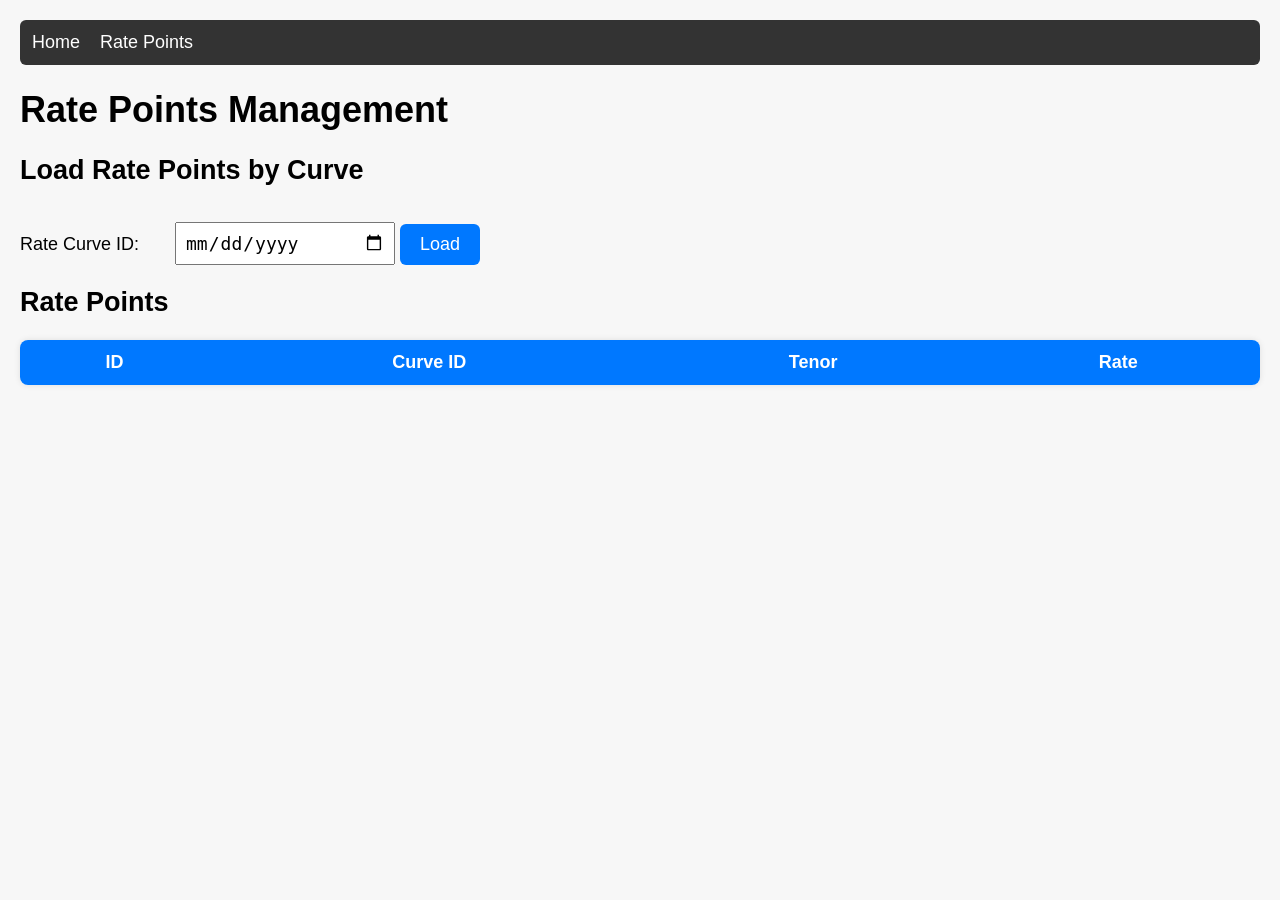
<file: FinalProject/Assignment4/wwwroot/ratepoints.html>
<!DOCTYPE html>
<html>
<head>
    <title>Rate Points Management</title>
    <link rel="stylesheet" href="ratepoints.css">
</head>
<body>

<nav>
    <a href="portfolio_home.html">Home</a>
    <a href="ratepoints.html">Rate Points</a>
</nav>

<h1>Rate Points Management</h1>

<!-- Filter Section -->
<h2>Load Rate Points by Curve</h2>
<label>Rate Curve ID:</label>
<input type="date" id="curveIdInput" />
<button onclick="loadRatePoints()">Load</button>

<!-- Display Table -->
<h2>Rate Points</h2>
<table id="ratePointsTable">
    <thead>
        <tr>
            <th>ID</th>
            <th>Curve ID</th>
            <th>Tenor</th>
            <th>Rate</th>
        </tr>
    </thead>
    <tbody></tbody>
</table>

<script src="ratepoints.js"></script>
</body>
</html>
</file>
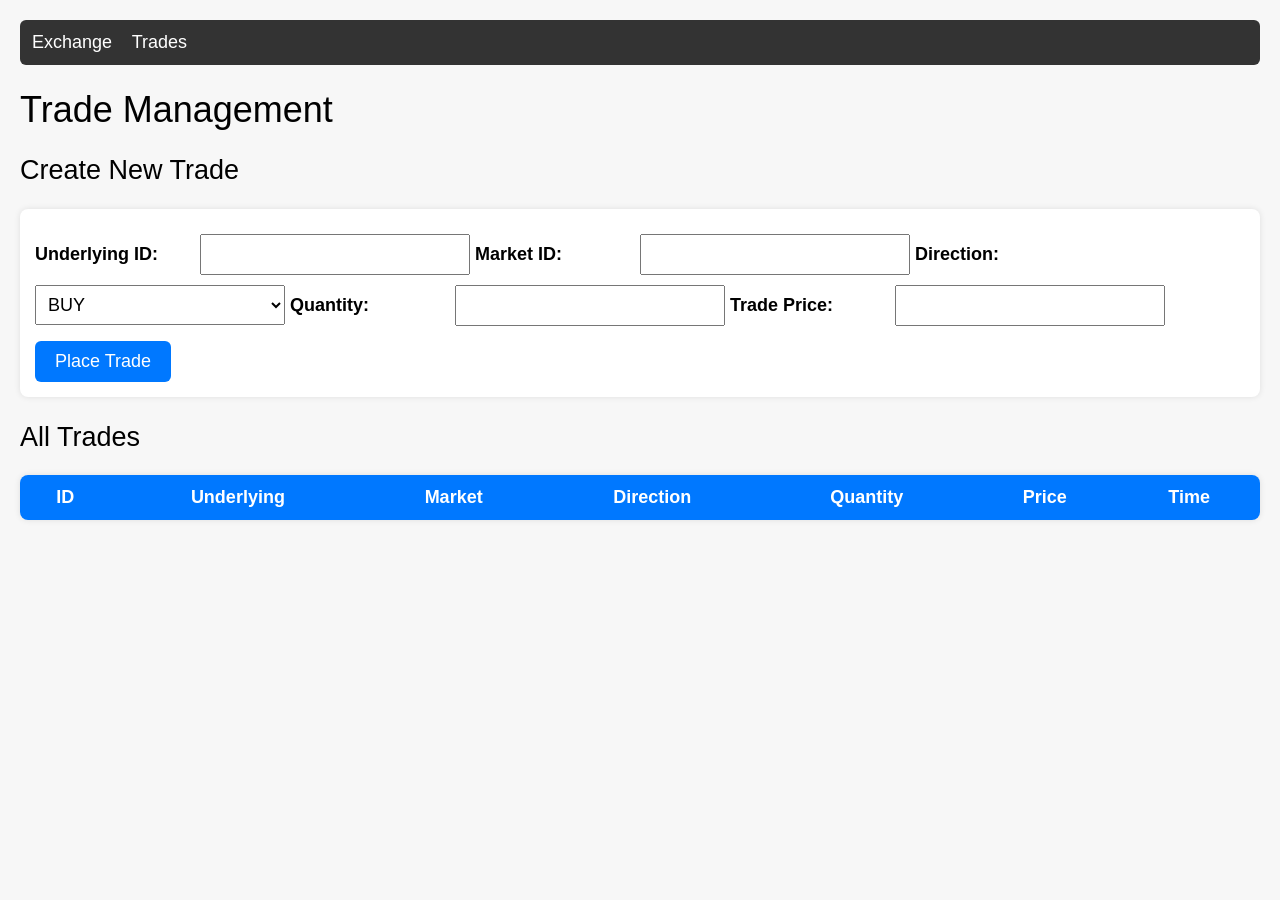
<file: FinalProject/Assignment4/wwwroot/trade.html>
<!DOCTYPE html>
<html>
<head>
    <title>Trade Management</title>
    <link rel="stylesheet" href="trade.css">
</head>
<body>

<nav>
    <a href="exchange.html">Exchange</a>
    <a href="trade.html">Trades</a>
</nav>

<h1>Trade Management</h1>

<!-- Add Trade Form -->
<h2>Create New Trade</h2>

<form id="addTradeForm">

    <label>Underlying ID:</label>
    <input type="number" id="underlyingId" required>

    <label>Market ID:</label>
    <input type="number" id="marketId" required>

    <label>Direction:</label>
    <select id="direction">
        <option value="BUY">BUY</option>
        <option value="SELL">SELL</option>
    </select>

    <label>Quantity:</label>
    <input type="number" id="quantity" step="1" required>

    <label>Trade Price:</label>
    <input type="number" id="tradePrice" step="0.0001" required>

    <button type="submit">Place Trade</button>

</form>

<!-- Trades Table -->
<h2>All Trades</h2>

<table id="tradeTable">
    <thead>
        <tr>
            <th>ID</th>
            <th>Underlying</th>
            <th>Market</th>
            <th>Direction</th>
            <th>Quantity</th>
            <th>Price</th>
            <th>Time</th>
        </tr>
    </thead>
    <tbody></tbody>
</table>

<script src="trade.js"></script>
</body>
</html>
</file>
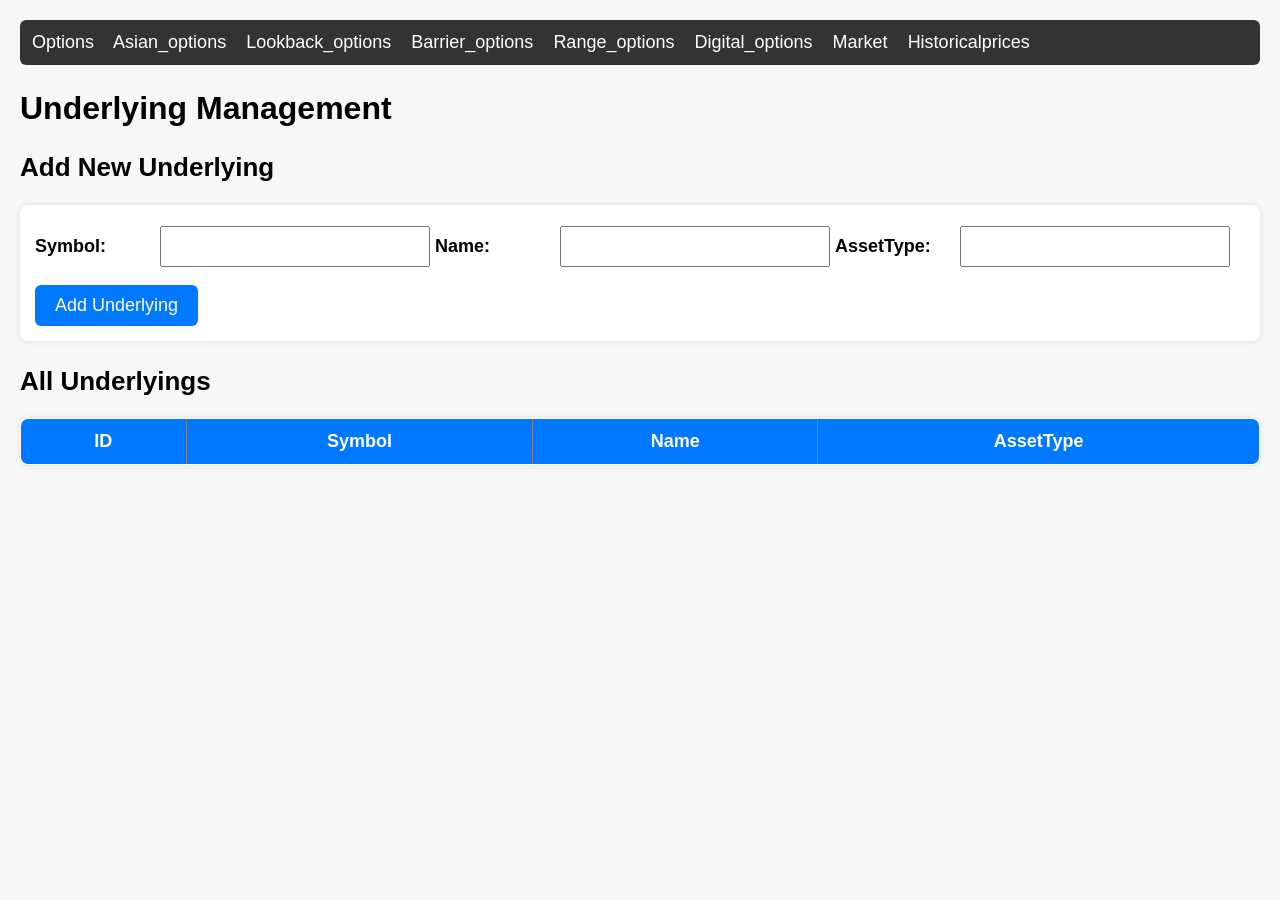
<file: FinalProject/Assignment4/wwwroot/underlying.html>
<!DOCTYPE html>
<html>
<head>
    <title>Underlying</title>
    <link rel="stylesheet" href="underlying.css">
</head>
<body>

<nav>
    <a href="options.html">Options</a>
    <a href="asian_options.html">Asian_options</a>
    <a href="lookback_options.html">Lookback_options</a>
    <a href="barrier_options.html">Barrier_options</a>
    <a href="range_options.html">Range_options</a>
    <a href="digital_options.html">Digital_options</a>
    <a href="market.html">Market</a>
    <a href="historical.html">Historicalprices</a>
</nav>

<h1>Underlying Management</h1>

<h2>Add New Underlying</h2>
<form id="addUnderlyingForm">
    <label>Symbol:</label>
    <input type="text" id="symbol" required>

    <label>Name:</label>
    <input type="text" id="name" required>


    <label>AssetType:</label>
    <input type="text" id="assettype" required>

    <button type="submit">Add Underlying</button>
</form>

<h2>All Underlyings</h2>
<table id="underlyingTable" border ="1">
    <thead>
        <tr>
            <th>ID</th>
            <th>Symbol</th>
            <th>Name</th>
	    <th>AssetType</th>
        </tr>
    </thead>
    <tbody></tbody>
</table>



<script src="underlying.js"></script>
</body>
</html>
</file>
<file: Assignment5/Assignment4/wwwroot/index.css>
body {
    font-family: Arial, sans-serif;
    background: #f2f5f9;
    padding: 30px;
    font-size: 18px;
}

h1 {
    text-align: center;
}

#container {
    display: flex;
    justify-content: space-between;
}

form {
    width: 45%;
    background: white;
    padding: 20px;
    border-radius: 10px;
    box-shadow: 0 4px 8px rgba(0,0,0,0.1);
}

label {
    display: block;
    margin-top: 12px;
}

input, select {
    width: 100%;
    padding: 8px;
    margin-top: 6px;
    font-size: 16px;
}

button {
    width: 100%;
    margin-top: 20px;
    padding: 12px;
    background: #006eff;
    color: white;
    font-size: 18px;
    border: none;
    border-radius: 8px;
    cursor: pointer;
}

#results {
    width: 45%;
    background: white;
    padding: 20px;
    border-radius: 10px;
    box-shadow: 0 4px 8px rgba(0,0,0,0.1);
}

table {
    width: 100%;
    font-size: 18px;
    border-collapse: collapse;
}

th, td {
    padding: 10px;
}

th {
    text-align: left;
    color: #006eff;
}
</file>
<file: FinalProject/Assignment4/wwwroot/asian_options.css>
/* General page layout */
body {
    font-family: Arial, sans-serif;
    font-size: 18px;
    margin: 20px;
    background-color: #f7f7f7;
}

/* Navigation bar */
nav {
    background-color: #333;
    padding: 12px;
    margin-bottom: 25px;
    border-radius: 6px;
}
nav a {
    color: white;
    text-decoration: none;
    margin-right: 15px;
    font-size: 18px;
}
nav a:hover {
    text-decoration: underline;
}

/* Headers */
h1 { font-size: 32px; }
h2 { font-size: 26px; margin-top: 25px; }
h3 { font-size: 22px; }

/* Form styling */
form {
    background-color: white;
    padding: 15px;
    border-radius: 8px;
    margin-bottom: 25px;
    box-shadow: 0 0 6px rgba(0,0,0,0.1);
}

label {
    display: inline-block;
    width: 150px;
    font-weight: bold;
}

input, select {
    padding: 8px;
    font-size: 18px;
    margin: 6px 0;
    width: 250px;
}

button {
    margin-top: 12px;
    padding: 10px 20px;
    font-size: 18px;
    background-color: #0078ff;
    color: white;
    border: none;
    border-radius: 6px;
    cursor: pointer;
}
button:hover {
    background-color: #005fcc;
}

/* Table styling */
table {
    width: 100%;
    border-collapse: collapse;
    background-color: white;
    margin-top: 12px;
    border-radius: 8px;
    overflow: hidden;
    font-size: 18px;
    box-shadow: 0 0 6px rgba(0,0,0,0.1);
}

th {
    background-color: #0078ff;
    color: white;
    padding: 12px;
}

td {
    padding: 12px;
    border-bottom: 1px solid #ddd;
}

tr:hover {
    background-color: #f0f8ff;
}

tbody tr:last-child td {
    border-bottom: none;
}

.result-box {
    margin-top: 15px;
    padding: 15px;
    background: #fff;
    border-radius: 8px;
    font-size: 20px;
    box-shadow: 0 0 6px rgba(0,0,0,0.1);
}
#pricingTable {
    width: 400px;
    background: #fff;
    border-radius: 8px;
    padding: 10px;
    margin-top: 15px;
    box-shadow: 0 0 6px rgba(0,0,0,0.1);
    font-size: 18px;
}
#pricingTable th {
    text-align: left;
    padding: 6px;
}
#pricingTable td {
    padding: 6px;
    font-weight: bold;
}
</file>
<file: FinalProject/Assignment4/wwwroot/options.css>
body {
    font-family: Arial, sans-serif;
    font-size: 18px;
    margin: 20px;
    background-color: #f7f7f7;
}

/* Navigation bar */
nav {
    background-color: #333;
    padding: 12px;
    margin-bottom: 25px;
    border-radius: 6px;
}
nav a {
    color: white;
    text-decoration: none;
    margin-right: 15px;
    font-size: 18px;
}
nav a:hover {
    text-decoration: underline;
}

/* Headers */
h1 { font-size: 32px; }
h2 { font-size: 26px; margin-top: 25px; }
h3 { font-size: 22px; }

/* Form styling */
form {
    background-color: white;
    padding: 15px;
    border-radius: 8px;
    margin-bottom: 25px;
    box-shadow: 0 0 6px rgba(0,0,0,0.1);
}

label {
    display: inline-block;
    width: 150px;
    font-weight: bold;
}

input, select {
    padding: 8px;
    font-size: 18px;
    margin: 6px 0;
    width: 250px;
}

button {
    margin-top: 12px;
    padding: 10px 20px;
    font-size: 18px;
    background-color: #0078ff;
    color: white;
    border: none;
    border-radius: 6px;
    cursor: pointer;
}
button:hover {
    background-color: #005fcc;
}

/* Table styling */
table {
    width: 100%;
    border-collapse: collapse;
    background-color: white;
    margin-top: 12px;
    border-radius: 8px;
    overflow: hidden;
    font-size: 18px;
    box-shadow: 0 0 6px rgba(0,0,0,0.1);
}

th {
    background-color: #0078ff;
    color: white;
    padding: 12px;
}

td {
    padding: 12px;
    border-bottom: 1px solid #ddd;
}

tr:hover {
    background-color: #f0f8ff;
}

tbody tr:last-child td {
    border-bottom: none;
}

.result-box {
    margin-top: 15px;
    padding: 15px;
    background: #fff;
    border-radius: 8px;
    font-size: 20px;
    box-shadow: 0 0 6px rgba(0,0,0,0.1);
}
#pricingTable {
    width: 400px;
    background: #fff;
    border-radius: 8px;
    padding: 10px;
    margin-top: 15px;
    box-shadow: 0 0 6px rgba(0,0,0,0.1);
    font-size: 18px;
}
#pricingTable th {
    text-align: left;
    padding: 6px;
}
#pricingTable td {
    padding: 6px;
    font-weight: bold;
}
</file>
<file: FinalProject/Assignment4/wwwroot/digital_options.css>
body {
    font-family: Arial, sans-serif;
    font-size: 18px;
    margin: 20px;
    background-color: #f7f7f7;
}

/* Navigation bar */
nav {
    background-color: #333;
    padding: 12px;
    margin-bottom: 25px;
    border-radius: 6px;
}
nav a {
    color: white;
    text-decoration: none;
    margin-right: 15px;
    font-size: 18px;
}
nav a:hover {
    text-decoration: underline;
}

/* Headers */
h1 { font-size: 32px; }
h2 { font-size: 26px; margin-top: 25px; }
h3 { font-size: 22px; }

/* Form styling */
form {
    background-color: white;
    padding: 15px;
    border-radius: 8px;
    margin-bottom: 25px;
    box-shadow: 0 0 6px rgba(0,0,0,0.1);
}

label {
    display: inline-block;
    width: 150px;
    font-weight: bold;
}

input, select {
    padding: 8px;
    font-size: 18px;
    margin: 6px 0;
    width: 250px;
}

button {
    margin-top: 12px;
    padding: 10px 20px;
    font-size: 18px;
    background-color: #0078ff;
    color: white;
    border: none;
    border-radius: 6px;
    cursor: pointer;
}
button:hover {
    background-color: #005fcc;
}

/* Table styling */
table {
    width: 100%;
    border-collapse: collapse;
    background-color: white;
    margin-top: 12px;
    border-radius: 8px;
    overflow: hidden;
    font-size: 18px;
    box-shadow: 0 0 6px rgba(0,0,0,0.1);
}

th {
    background-color: #0078ff;
    color: white;
    padding: 12px;
}

td {
    padding: 12px;
    border-bottom: 1px solid #ddd;
}

tr:hover {
    background-color: #f0f8ff;
}

tbody tr:last-child td {
    border-bottom: none;
}

.result-box {
    margin-top: 15px;
    padding: 15px;
    background: #fff;
    border-radius: 8px;
    font-size: 20px;
    box-shadow: 0 0 6px rgba(0,0,0,0.1);
}
#pricingTable {
    width: 400px;
    background: #fff;
    border-radius: 8px;
    padding: 10px;
    margin-top: 15px;
    box-shadow: 0 0 6px rgba(0,0,0,0.1);
    font-size: 18px;
}
#pricingTable th {
    text-align: left;
    padding: 6px;
}
#pricingTable td {
    padding: 6px;
    font-weight: bold;
}
</file>
<file: FinalProject/Assignment4/wwwroot/exchange.css>
/* General page layout */
body {
    font-family: Arial, sans-serif;
    font-size: 18px;
    margin: 20px;
    background-color: #f7f7f7;
}

/* Navigation bar */
nav {
    background-color: #333;
    padding: 12px;
    margin-bottom: 25px;
    border-radius: 6px;
}

nav a {
    color: white;
    text-decoration: none;
    margin-right: 15px;
    font-size: 18px;
}

nav a:hover {
    text-decoration: underline;
}

/* Headers */
h1 {
    font-size: 32px;
    margin-bottom: 10px;
}

h2 {
    font-size: 26px;
    margin-top: 25px;
}

/* Form layout */
form {
    background-color: white;
    padding: 15px;
    border-radius: 8px;
    margin-bottom: 25px;
    box-shadow: 0 0 6px rgba(0,0,0,0.1);
}

label {
    display: inline-block;
    width: 120px;
    font-weight: bold;
}

input {
    padding: 8px;
    font-size: 18px;
    margin: 6px 0;
    width: 250px;
}

button {
    margin-top: 12px;
    padding: 10px 20px;
    font-size: 18px;
    background-color: #0078ff;
    color: white;
    border: none;
    border-radius: 6px;
    cursor: pointer;
}

button:hover {
    background-color: #005fcc;
}

/* Table styling */
table {
    width: 100%;
    border-collapse: collapse;
    background-color: white;
    margin-top: 12px;
    border-radius: 8px;
    overflow: hidden;
    font-size: 18px;
    box-shadow: 0 0 6px rgba(0,0,0,0.1);
}

th {
    background-color: #0078ff;
    color: white;
    padding: 12px;
}

td {
    padding: 12px;
    border-bottom: 1px solid #ddd;
}

tr:hover {
    background-color: #f0f8ff;
}

/* Last row border fix */
tbody tr:last-child td {
    border-bottom: none;
}
</file>
<file: FinalProject/Assignment4/wwwroot/historical.css>
/* Same unified design as other pages */
body {
    font-family: Arial, sans-serif;
    font-size: 18px;
    margin: 20px;
    background-color: #f7f7f7;
}

nav {
    background-color: #333;
    padding: 12px;
    margin-bottom: 25px;
    border-radius: 6px;
}

nav a {
    color: white;
    text-decoration: none;
    margin-right: 15px;
    font-size: 18px;
}

nav a:hover {
    text-decoration: underline;
}

h1 {
    font-size: 32px;
}

h2 {
    font-size: 26px;
    margin-top: 25px;
}

form {
    background-color: white;
    padding: 15px;
    border-radius: 8px;
    margin-bottom: 25px;
    box-shadow: 0 0 6px rgba(0,0,0,0.1);
}

label {
    display: inline-block;
    width: 150px;
    font-weight: bold;
}

input {
    padding: 8px;
    font-size: 18px;
    margin: 6px 0;
    width: 250px;
}

button {
    margin-top: 12px;
    padding: 10px 20px;
    font-size: 18px;
    background-color: #0078ff;
    color: white;
    border: none;
    border-radius: 6px;
    cursor: pointer;
}

button:hover {
    background-color: #005fcc;
}

table {
    width: 100%;
    border-collapse: collapse;
    background-color: white;
    margin-top: 12px;
    border-radius: 8px;
    overflow: hidden;
    font-size: 18px;
    box-shadow: 0 0 6px rgba(0,0,0,0.1);
}

th {
    background-color: #0078ff;
    color: white;
    padding: 12px;
}

td {
    padding: 12px;
    border-bottom: 1px solid #ddd;
}

tr:hover {
    background-color: #f0f8ff;
}

tbody tr:last-child td {
    border-bottom: none;
}
</file>
<file: FinalProject/Assignment4/wwwroot/market.css>
/* General page layout */
body {
    font-family: Arial, sans-serif;
    font-size: 18px;
    margin: 20px;
    background-color: #f7f7f7;
}

/* Navigation bar */
nav {
    background-color: #333;
    padding: 12px;
    margin-bottom: 25px;
    border-radius: 6px;
}

nav a {
    color: white;
    text-decoration: none;
    margin-right: 15px;
    font-size: 18px;
}

nav a:hover {
    text-decoration: underline;
}

/* Headers */
h1 {
    font-size: 32px;
    margin-bottom: 10px;
}

h2 {
    font-size: 26px;
    margin-top: 25px;
}

/* Form layout */
form {
    background-color: white;
    padding: 15px;
    border-radius: 8px;
    margin-bottom: 25px;
    box-shadow: 0 0 6px rgba(0,0,0,0.1);
}

label {
    display: inline-block;
    width: 120px;
    font-weight: bold;
}

input {
    padding: 8px;
    font-size: 18px;
    margin: 6px 0;
    width: 250px;
}

button {
    margin-top: 12px;
    padding: 10px 20px;
    font-size: 18px;
    background-color: #0078ff;
    color: white;
    border: none;
    border-radius: 6px;
    cursor: pointer;
}

button:hover {
    background-color: #005fcc;
}

/* Table styling */
table {
    width: 100%;
    border-collapse: collapse;
    background-color: white;
    margin-top: 12px;
    border-radius: 8px;
    overflow: hidden;
    font-size: 18px;
    box-shadow: 0 0 6px rgba(0,0,0,0.1);
}

th {
    background-color: #0078ff;
    color: white;
    padding: 12px;
}

td {
    padding: 12px;
    border-bottom: 1px solid #ddd;
}

tr:hover {
    background-color: #f0f8ff;
}

/* Last row border fix */
tbody tr:last-child td {
    border-bottom: none;
}
</file>
<file: FinalProject/Assignment4/wwwroot/portfolio_home.css>
body {
    font-family: Arial, sans-serif;
    margin: 0;
    padding: 0;
    background: #f5f7fa;
    color: #333;
}

header {
    background: #14213d;
    color: white;
    text-align: center;
    padding: 40px 20px;
}

.subtitle {
    margin-top: 10px;
    font-size: 18px;
    opacity: 0.8;
}

.nav-grid {
    display: grid;
    grid-template-columns: repeat(auto-fit, minmax(260px, 1fr));
    gap: 20px;
    padding: 30px;
}

.card {
    background: white;
    text-decoration: none;
    color: #222;
    padding: 25px;
    border-radius: 12px;
    box-shadow: 0 4px 12px rgba(0,0,0,0.1);
    transition: transform 0.15s ease, box-shadow 0.15s ease;
}

.card:hover {
    transform: translateY(-4px);
    box-shadow: 0 6px 16px rgba(0,0,0,0.2);
}

.card h2 {
    margin-top: 0;
    color: #14213d;
}

footer {
    text-align: center;
    padding: 15px;
    background: #e5e5e5;
    margin-top: 40px;
    font-size: 14px;
}
</file>
<file: FinalProject/Assignment4/wwwroot/ratepoints.css>
body {
    font-family: Arial, sans-serif;
    margin: 20px;
    background: #f7f7f7;
    font-size: 18px;
}

nav {
    background: #333;
    padding: 12px;
    border-radius: 6px;
    margin-bottom: 20px;
}

nav a {
    color: white;
    margin-right: 15px;
    text-decoration: none;
    font-size: 18px;
}

nav a:hover {
    text-decoration: underline;
}

table {
    width: 100%;
    border-collapse: collapse;
    background: white;
    border-radius: 8px;
    overflow: hidden;
    margin-top: 20px;
    box-shadow: 0 0 6px rgba(0,0,0,0.1);
}

th {
    background: #0078ff;
    color: white;
    padding: 12px;
}

td {
    padding: 12px;
    border-bottom: 1px solid #ddd;
}

tr:hover {
    background: #eef7ff;
}

form {
    background: white;
    padding: 15px;
    border-radius: 8px;
    box-shadow: 0 0 6px rgba(0,0,0,0.1);
    width: 400px;
    margin-top: 20px;
}

label {
    width: 150px;
    display: inline-block;
    margin-top: 10px;
}

input {
    padding: 8px;
    font-size: 18px;
    width: 200px;
    margin-top: 10px;
}

button {
    margin-top: 15px;
    padding: 10px 20px;
    background: #0078ff;
    color: white;
    border-radius: 6px;
    border: none;
    cursor: pointer;
    font-size: 18px;
}

button:hover {
    background: #005fcc;
}
</file>
<file: FinalProject/Assignment4/wwwroot/trade.css>
body {
    font-family: Arial, sans-serif;
    font-size: 18px;
    margin: 20px;
    background-color: #f7f7f7;
}

nav {
    background-color: #333;
    padding: 12px;
    border-radius: 6px;
    margin-bottom: 20px;
}

nav a {
    color: white;
    text-decoration: none;
    margin-right: 15px;
    font-size: 18px;
}

nav a:hover {
    text-decoration: underline;
}

h1, h2 {
    font-weight: normal;
}

form {
    background: white;
    padding: 15px;
    border-radius: 8px;
    margin-bottom: 25px;
    box-shadow: 0 0 6px rgba(0,0,0,0.1);
}

label {
    width: 160px;
    display: inline-block;
    margin-top: 10px;
    font-weight: bold;
}

input, select {
    padding: 8px;
    font-size: 18px;
    margin-top: 10px;
    width: 250px;
}

button {
    margin-top: 15px;
    padding: 10px 20px;
    font-size: 18px;
    background-color: #0078ff;
    color: white;
    border: none;
    border-radius: 6px;
    cursor: pointer;
}

button:hover {
    background-color: #005fcc;
}

table {
    width: 100%;
    border-collapse: collapse;
    background-color: white;
    border-radius: 8px;
    overflow: hidden;
    box-shadow: 0 0 6px rgba(0,0,0,0.1);
}

th {
    background-color: #0078ff;
    color: white;
    padding: 12px;
}

td {
    padding: 12px;
    border-bottom: 1px solid #ddd;
}

tr:hover {
    background-color: #eef7ff;
}
</file>
<file: FinalProject/Assignment4/wwwroot/underlying.css>
/* General page layout */
body {
    font-family: Arial, sans-serif;
    font-size: 18px;
    margin: 20px;
    background-color: #f7f7f7;
}

/* Navigation bar */
nav {
    background-color: #333;
    padding: 12px;
    margin-bottom: 25px;
    border-radius: 6px;
}

nav a {
    color: white;
    text-decoration: none;
    margin-right: 15px;
    font-size: 18px;
}

nav a:hover {
    text-decoration: underline;
}

/* Headers */
h1 {
    font-size: 32px;
    margin-bottom: 10px;
}

h2 {
    font-size: 26px;
    margin-top: 25px;
}

/* Form layout */
form {
    background-color: white;
    padding: 15px;
    border-radius: 8px;
    margin-bottom: 25px;
    box-shadow: 0 0 6px rgba(0,0,0,0.1);
}

label {
    display: inline-block;
    width: 120px;
    font-weight: bold;
}

input {
    padding: 8px;
    font-size: 18px;
    margin: 6px 0;
    width: 250px;
}

button {
    margin-top: 12px;
    padding: 10px 20px;
    font-size: 18px;
    background-color: #0078ff;
    color: white;
    border: none;
    border-radius: 6px;
    cursor: pointer;
}

button:hover {
    background-color: #005fcc;
}

/* Table styling */
table {
    width: 100%;
    border-collapse: collapse;
    background-color: white;
    margin-top: 12px;
    border-radius: 8px;
    overflow: hidden;
    font-size: 18px;
    box-shadow: 0 0 6px rgba(0,0,0,0.1);
}

th {
    background-color: #0078ff;
    color: white;
    padding: 12px;
}

td {
    padding: 12px;
    border-bottom: 1px solid #ddd;
}

tr:hover {
    background-color: #f0f8ff;
}

/* Last row border fix */
tbody tr:last-child td {
    border-bottom: none;
}
</file>
